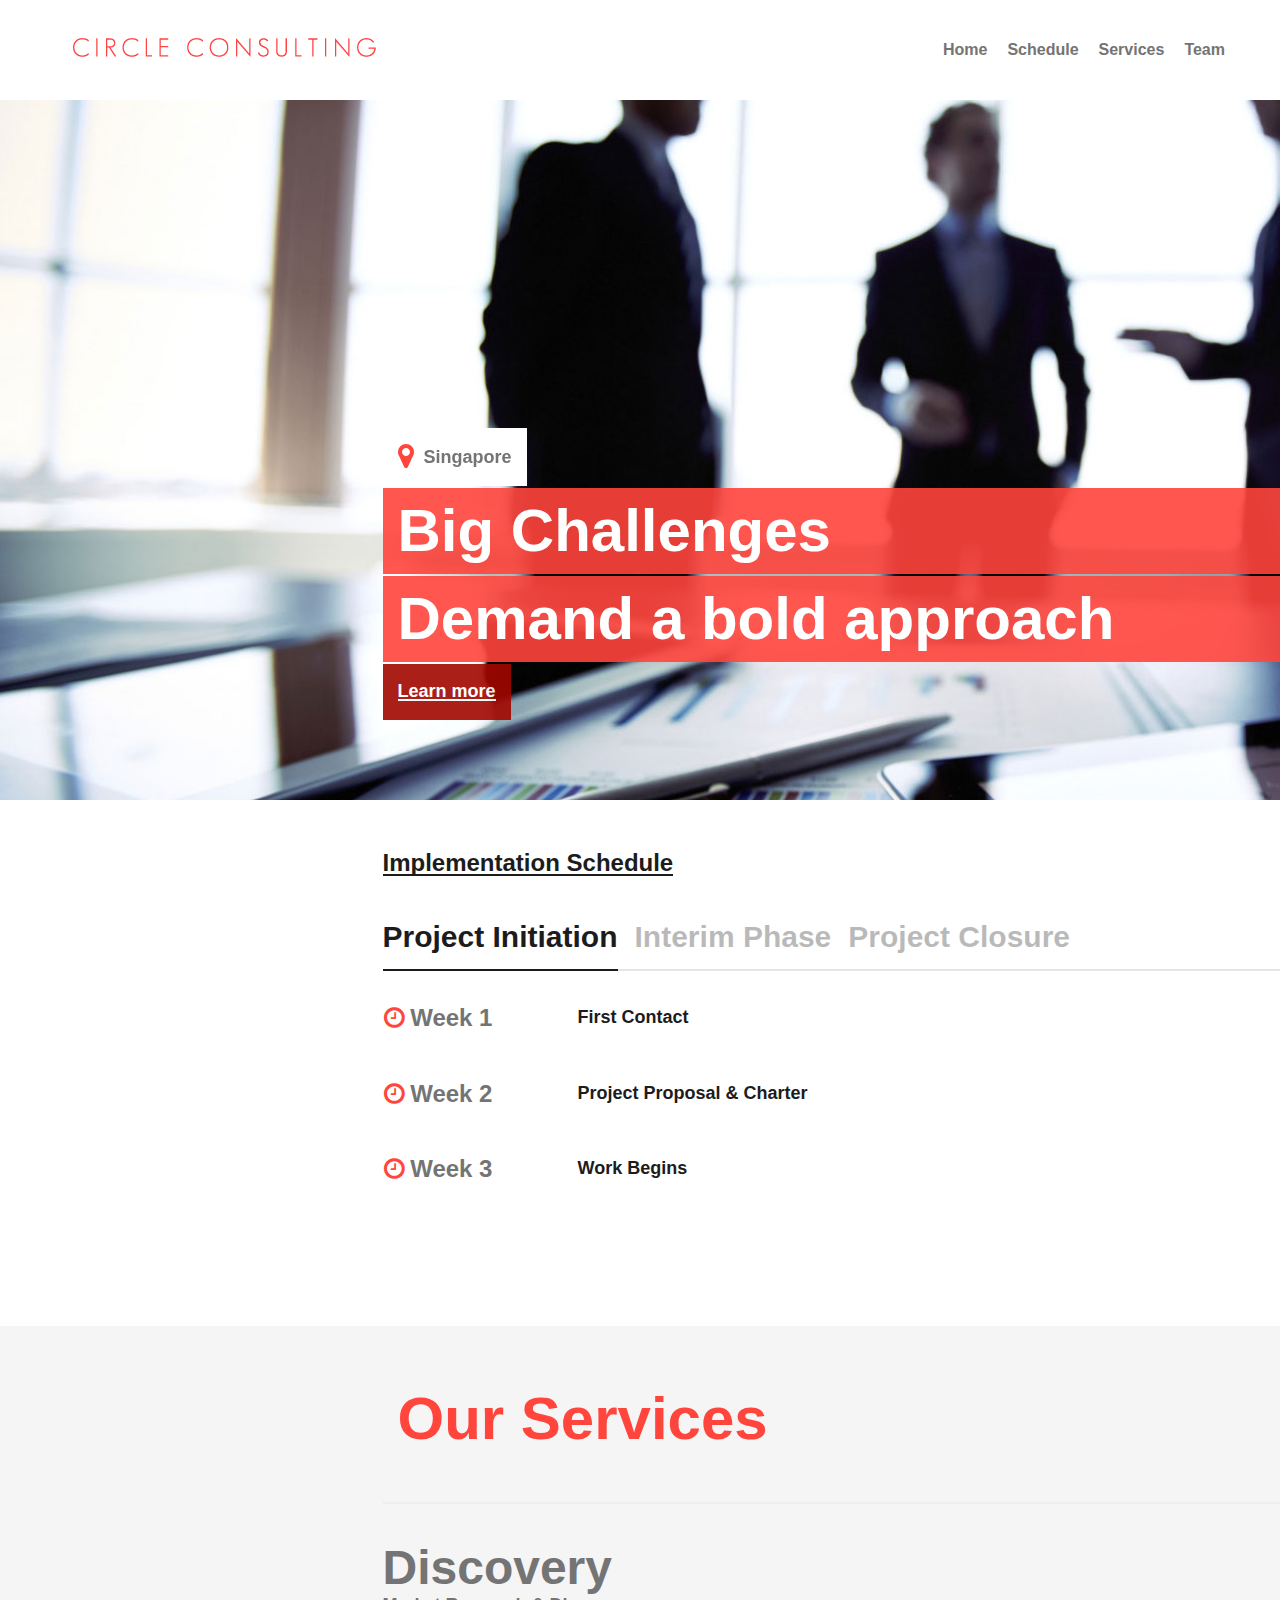
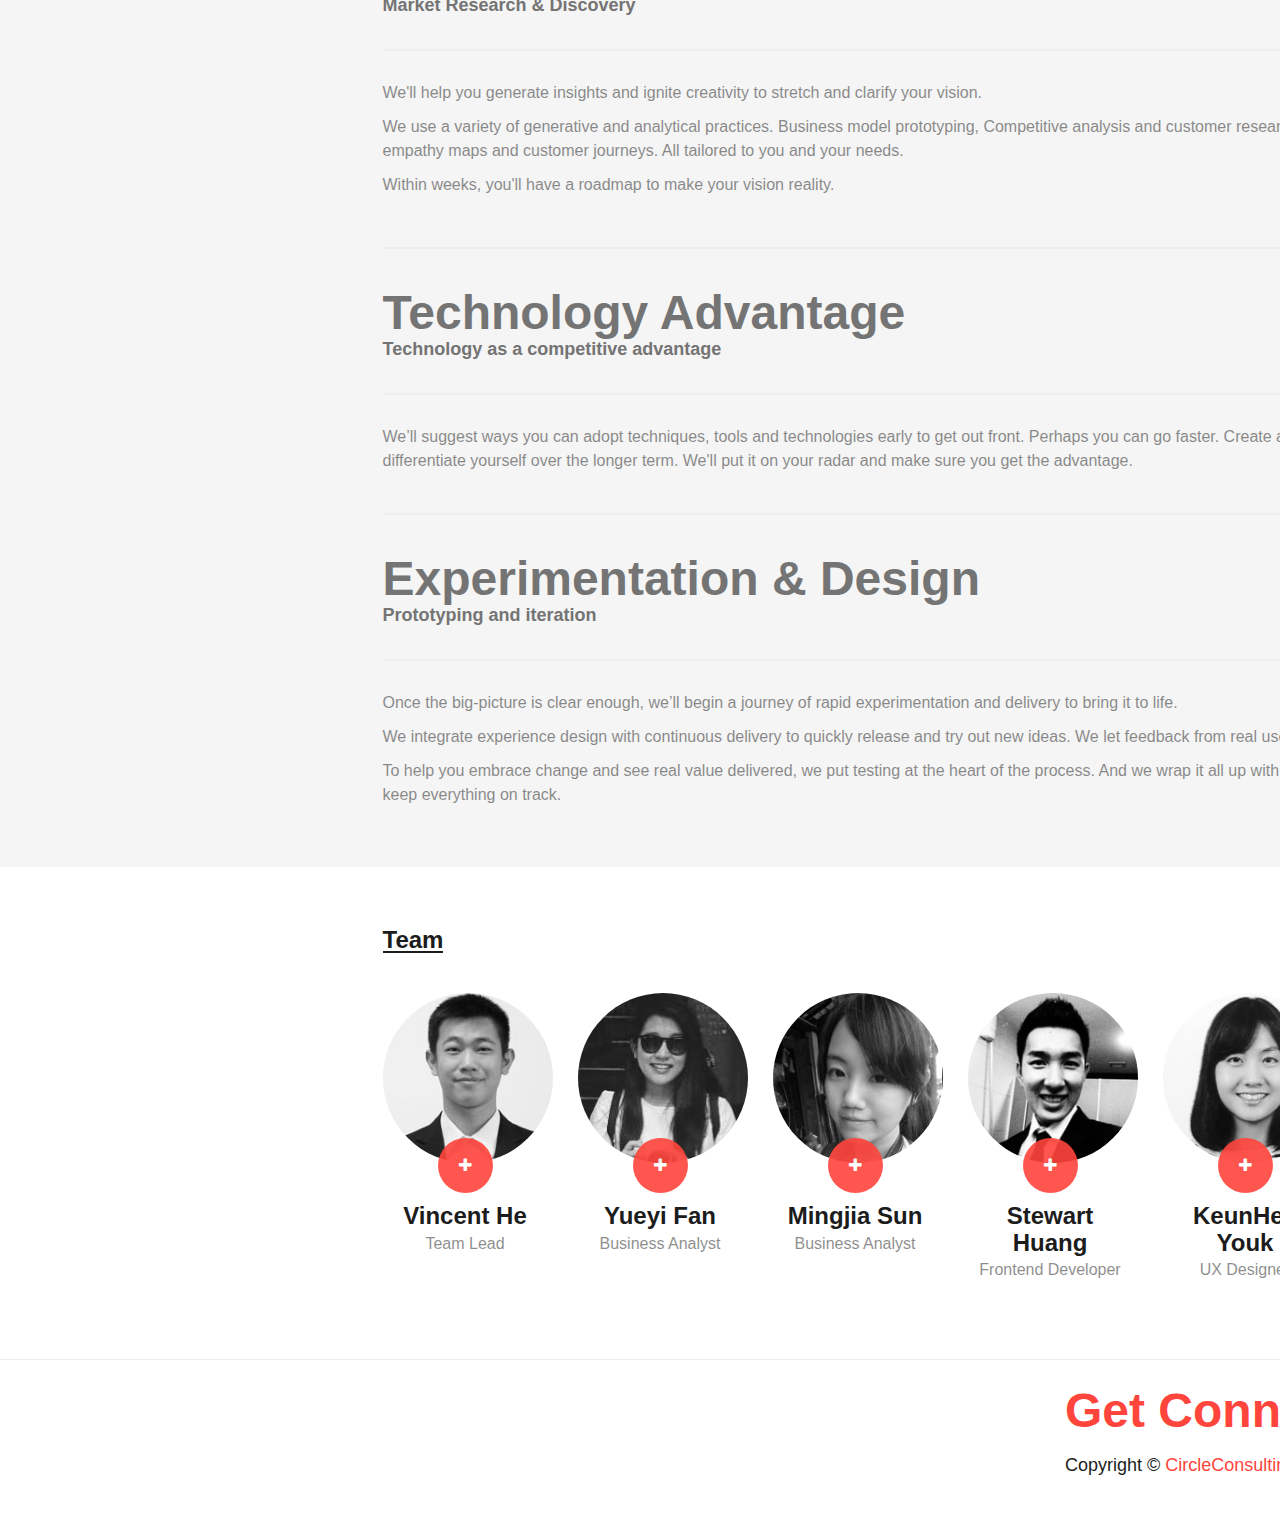
<file: index.html>
<!DOCTYPE html>
<!-- saved from url=(0034)http://themestarz.net/html/eventx/ -->
<html lang="en-US">
<head>
    <meta http-equiv="Content-Type" content="text/html; charset=UTF-8">

    <link type="text/css" rel="stylesheet" href="css/mainstyle.css">

    <meta charset="UTF-8">
    <meta name="viewport" content="width=device-width, initial-scale=1.0">
    <meta name="author" content="ThemeStarz">
    <link rel="stylesheet" href="css/font-awesome.min.css" type="text/css">
    <link rel="stylesheet" href="css/bootstrap.css" type="text/css">
    <link rel="stylesheet" href="css/bootstrap-select.min.css" type="text/css">
    <link rel="stylesheet" href="css/owl.carousel.css" type="text/css">
    <link rel="stylesheet" href="css/owl.transitions.css" type="text/css">
    <link rel="stylesheet" href="css/animate.css" type="text/css">
    <link rel="stylesheet" href="css/style.css" type="text/css">
    <title>Circle Consulting - Technology | Strategy | Consulting</title>

</head>

<body data-spy="scroll" >
<!-- Wrapper -->
<div class="wrapper">

    <!-- Navigation -->
    <div class="navigation">
        <div class="container">
            <header class="navbar" role="banner">
                <div class="navbar-header">
                    <button class="navbar-toggle" type="button" data-toggle="collapse"
                            data-target=".bs-navbar-collapse">
                        <span class="sr-only">Toggle navigation</span>
                        <span class="icon-bar"></span>
                        <span class="icon-bar"></span>
                        <span class="icon-bar"></span>
                    </button>
                    <div class="navbar-brand nav" id="brand">
                        <a href="#top"><img src="img/logo.png" alt="brand"></a>
                    </div>
                </div>
                <div class="navigation-wrapper">
                    <nav class="collapse navbar-collapse bs-navbar-collapse navbar-right" role="navigation">
                        <ul class="nav navbar-nav">
                            <li><a href="#top" class="">Home</a></li>
                            <li><a href="#schedule" class="">Schedule</a></li>
                            <li><a href="#service" class="">Services</a></li>
                            <li><a href="#team" class="">Team</a></li>
                            <!--<li><a href="#contact" class="">Contact</a></li>-->
                        </ul>
                    </nav>
                    <!-- /.navbar collapse-->
                </div>
            </header>
            <!-- /.navbar -->
        </div>
        <!-- /.container -->
    </div>
    <!-- end Navigation -->

    <!-- Slider -->
    <div class="slider">
        <div class="overlay">
            <div class="container">
                <div class="information">
                    <div><i class="fa fa-map-marker"></i>Singapore</div>
                </div>
                <div class="title-wrapper">
                    <div class="title expand"><h1>Big Challenges</h1></div>
                    <div class="title expand"><h1>Demand a bold approach</h1></div>
                </div>
                <div class="call-to-action">
                    <a href="#service" class="roll">Learn more</a>
                </div>
            </div>
        </div>
        <div id="slider" class="owl-carousel has-parallax owl-theme owl-responsive--1 owl-loaded owl-text-select-on"
             style="width: 1905px;">


            <div class="owl-stage-outer">
                <div class="owl-stage"
                     style="transform: translate3d(-5715px, 0px, 0px); transition: 0s; width: 11430px;">
                    <div class="owl-item cloned" style="width: 1905px; margin-right: 0px;">
                        <div class="slide">
                            <img src="img/slide.jpg" alt="" style="left: 0px;">
                        </div>
                    </div>
                    <div class="owl-item cloned" style="width: 1905px; margin-right: 0px;">
                        <div class="slide">
                            <img src="img/slide-02.jpg" alt="" style="left: 0px;">
                        </div>
                    </div>
                    <div class="owl-item animated owl-animated-out fadeOut"
                         style="width: 1905px; margin-right: 0px; left: 1905px;">
                        <div class="slide">
                            <img src="img/slide.jpg" alt="" style="left: 0px;">
                        </div>
                    </div>
                    <div class="owl-item active" style="width: 1905px; margin-right: 0px;">
                        <div class="slide">
                            <img src="img/slide-02.jpg" alt="" style="left: 0px;">
                        </div>
                    </div>
                    <div class="owl-item cloned" style="width: 1905px; margin-right: 0px;">
                        <div class="slide">
                            <img src="img/slide.jpg" alt="" style="left: 0px;">
                        </div>
                    </div>
                    <div class="owl-item cloned" style="width: 1905px; margin-right: 0px;">
                        <div class="slide">
                            <img src="img/slide-02.jpg" alt="" style="left: 0px;">
                        </div>
                    </div>
                </div>
            </div>
            <div class="owl-controls">
                <div class="owl-nav">
                    <div class="owl-prev" style="display: none;">prev</div>
                    <div class="owl-next" style="display: none;">next</div>
                </div>
                <div class="owl-dots" style="display: none;"></div>
            </div>
        </div>
    </div>
    <!-- end Slider -->

    <!-- Page Content -->
    <div id="page-content">

        <!-- Schedule -->
        <section class="schedule" style="margin-top: 40px; margin-bottom: 100px;" id="schedule">
            <div class="container">
                <header>
                    <h2><a href="#schedule" class="roll">Implementation Schedule</a></h2>
                </header>
                <!-- Nav tabs -->
                <ul class="nav nav-tabs" role="tablist">
                    <li class="active"><a href="#phase1" role="tab" data-toggle="tab">Project Initiation</a></li>
                    <li><a href="#phase2" role="tab" data-toggle="tab">Interim Phase</a></li>
                    <li><a href="#phase3" role="tab" data-toggle="tab">Project Closure</a></li>

                </ul>
                <!-- Tab panes -->
                <div class="tab-content" style="height: 245px;">
                    <div class="tab-pane fade in active" id="phase1">
                        <div class="panel-group" id="schedule-table-phase1">
                            <div class="panel panel-default">
                                <a href="#september-26-1" class="panel-header"
                                   data-toggle="collapse" data-parent="#schedule-table-phase1">
                                    <div class="row">
                                        <div class="col-md-2 col-sm-2">
                                            <div class="time">
                                                <i class="fa fa-clock-o"></i>
                                                <figure>Week 1</figure>
                                            </div>
                                        </div>
                                        <div class="col-md-10 col-sm-10">
                                            <div class="title"><h3>First Contact</h3></div>
                                        </div>
                                    </div>
                                    <i class="fa fa-plus"></i>
                                </a><!-- .panel-header -->
                                <!--<div id="september-26-1" class="panel-collapse collapse description">-->
                                    <!--<div class="row">-->
                                        <!--<div class="col-md-10 col-md-offset-2 col-sm-10 col-sm-offset-2">-->
                                            <!--<div class="panel-body">-->
                                                <!--<p>Duis vel aliquet nibh. Duis nec ultricies purus. Donec hendrerit eget-->
                                                    <!--turpis in fringilla. Vivamus vitae feugiat sapien. Donec semper-->
                                                    <!--ligula non cursus maximus. Donec congue id ligula at ornare.-->
                                                    <!--Vestibulum ante ipsum primis in faucibus orci luctus et ultrices-->
                                                    <!--posuere cubilia Curae</p>-->
                                            <!--</div>-->
                                        <!--</div>-->
                                    <!--</div>-->
                                <!--</div>-->
                                <!-- .panel-collapse -->
                            </div>
                            <!-- .panel --> 

                            <div class="panel panel-default">
                                <a href="#september-26-2" class="panel-header"
                                   data-toggle="collapse" data-parent="#schedule-table-september-26">
                                    <div class="row">
                                        <div class="col-md-2 col-sm-2">
                                            <div class="time">
                                                <i class="fa fa-clock-o"></i>
                                                <figure>Week 2</figure>
                                            </div>
                                        </div>
                                        <div class="col-md-10 col-sm-10">
                                            <div class="title"><h3>Project Proposal & Charter</h3></div>
                                        </div>
                                    </div>
                                    <i class="fa fa-plus"></i>
                                </a><!-- .panel-header -->
                                <!--<div id="september-26-2" class="panel-collapse collapse description">-->
                                <!--<div class="row">-->
                                <!--<div class="col-md-10 col-md-offset-2 col-sm-10 col-sm-offset-2">-->
                                <!--<div class="panel-body">-->
                                <!--<p>Praesent quis sem sed est feugiat tincidunt ut sit amet augue. Sed ac-->
                                <!--libero iaculis, laoreet enim nec, pretium ante. Donec facilisis,-->
                                <!--turpis eget vulputate maximus, leo augue viverra elit, nec dapibus-->
                                <!--turpis felis id magna. Mauris dapibus eleifend ipsum, a tempor massa-->
                                <!--blandit ut</p>-->
                                <!--</div>-->
                                <!--</div>-->
                                <!--</div>-->
                                <!--</div>-->
                                <!-- .panel-collapse -->
                            </div>
                            <!-- .panel -->

                            <div class="panel panel-default">
                                <a href="#september-26-3" class="panel-header"
                                   data-toggle="collapse" data-parent="#schedule-table-september-26">
                                    <div class="row">
                                        <div class="col-md-2 col-sm-2">
                                            <div class="time">
                                                <i class="fa fa-clock-o"></i>
                                                <figure>Week 3</figure>
                                            </div>
                                        </div>
                                        <div class="col-md-10 col-sm-10">
                                            <div class="title"><h3>Work Begins</h3></div>
                                        </div>
                                    </div>
                                    <i class="fa fa-plus"></i>
                                </a><!-- .panel-header -->
                                <!--<div id="september-26-3" class="panel-collapse collapse description">-->
                                    <!--<div class="row">-->
                                        <!--<div class="col-md-10 col-md-offset-2 col-sm-10 col-sm-offset-2">-->
                                            <!--<div class="panel-body">-->
                                                <!--<p>Nulla volutpat aliquam augue, et ullamcorper turpis porttitor a. Duis-->
                                                    <!--ac faucibus augue. Maecenas vel massa varius, rhoncus nibh id,-->
                                                    <!--sodales nisi.</p>-->
                                            <!--</div>-->
                                        <!--</div>-->
                                    <!--</div>-->
                                <!--</div>-->
                                <!-- .panel-collapse -->
                            </div>
                            <!-- .panel -->

                        </div>
                    </div>
                    <!-- .tab-pane -->

                    <div class="tab-pane fade" id="phase2">
                        <div class="panel-group" id="schedule-table-phase2">
                            <div class="panel panel-default">
                                <a href="#september-27-1" class="panel-header"
                                   data-toggle="collapse" data-parent="#schedule-table-phase2">
                                    <div class="row">
                                        <div class="col-md-2 col-sm-2">
                                            <div class="time">
                                                <i class="fa fa-clock-o"></i>
                                                <figure>Week 4</figure>
                                            </div>
                                        </div>
                                        <div class="col-md-10 col-sm-10">
                                            <div class="title"><h3>Interim Presentation</h3></div>
                                        </div>
                                    </div>
                                    <i class="fa fa-plus"></i>
                                </a><!-- .panel-header -->
                                <!--<div id="september-27-1" class="panel-collapse collapse description">-->
                                    <!--<div class="row">-->
                                        <!--<div class="col-md-10 col-md-offset-2 col-sm-10 col-sm-offset-2">-->
                                            <!--<div class="panel-body">-->
                                                <!--<p>Duis vel aliquet nibh. Duis nec ultricies purus. Donec hendrerit eget-->
                                                    <!--turpis in fringilla. Vivamus vitae feugiat sapien. Donec semper-->
                                                    <!--ligula non cursus maximus. Donec congue id ligula at ornare.-->
                                                    <!--Vestibulum ante ipsum primis in faucibus orci luctus et ultrices-->
                                                    <!--posuere cubilia Curae</p>-->
                                            <!--</div>-->
                                        <!--</div>-->
                                    <!--</div>-->
                                <!--</div>-->
                                <!-- .panel-collapse -->
                            </div>
                            <!-- .panel -->

                            <div class="panel panel-default">
                                <a href="#september-27-2" class="panel-header"
                                   data-toggle="collapse" data-parent="#schedule-table-september-27">
                                    <div class="row">
                                        <div class="col-md-2 col-sm-2">
                                            <div class="time">
                                                <i class="fa fa-clock-o"></i>
                                                <figure>Week 5</figure>
                                            </div>
                                        </div>
                                        <div class="col-md-10 col-sm-10">
                                            <div class="title"><h3>Iteration 1</h3></div>
                                        </div>
                                    </div>
                                    <i class="fa fa-plus"></i>
                                </a><!-- .panel-header -->
                                <!--<div id="september-27-2" class="panel-collapse collapse description">-->
                                    <!--<div class="row">-->
                                        <!--<div class="col-md-10 col-md-offset-2 col-sm-10 col-sm-offset-2">-->
                                            <!--<div class="panel-body">-->
                                                <!--<p>Praesent quis sem sed est feugiat tincidunt ut sit amet augue. Sed ac-->
                                                    <!--libero iaculis, laoreet enim nec, pretium ante. Donec facilisis,-->
                                                    <!--turpis eget vulputate maximus, leo augue viverra elit, nec dapibus-->
                                                    <!--turpis felis id magna. Mauris dapibus eleifend ipsum, a tempor massa-->
                                                    <!--blandit ut</p>-->
                                            <!--</div>-->
                                        <!--</div>-->
                                    <!--</div>-->
                                <!--</div>-->
                                <!-- .panel-collapse -->
                            </div>
                            <!-- .panel -->

                            <div class="panel panel-default">
                                <a href="#september-27-4" class="panel-header"
                                   data-toggle="collapse" data-parent="#schedule-table-september-27">
                                    <div class="row">
                                        <div class="col-md-2 col-sm-2">
                                            <div class="time">
                                                <i class="fa fa-clock-o"></i>
                                                <figure>Week 6</figure>
                                            </div>
                                        </div>
                                        <div class="col-md-10 col-sm-10">
                                            <div class="title"><h3>Iteration 2</h3></div>
                                        </div>
                                    </div>
                                    <i class="fa fa-plus"></i>
                                </a><!-- .panel-header -->
                                <!--<div id="september-27-4" class="panel-collapse collapse description">-->
                                    <!--<div class="row">-->
                                        <!--<div class="col-md-10 col-md-offset-2 col-sm-10 col-sm-offset-2">-->
                                            <!--<div class="panel-body">-->
                                                <!--<p>Nulla volutpat aliquam augue, et ullamcorper turpis porttitor a. Duis-->
                                                    <!--ac faucibus augue. Maecenas vel massa varius, rhoncus nibh id,-->
                                                    <!--sodales nisi.</p>-->
                                            <!--</div>-->
                                        <!--</div>-->
                                    <!--</div>-->
                                <!--</div>-->
                                <!-- .panel-collapse -->
                            </div>

                            <div class="panel panel-default">
                                <a href="#september-27-4" class="panel-header"
                                   data-toggle="collapse" data-parent="#schedule-table-september-27">
                                    <div class="row">
                                        <div class="col-md-2 col-sm-2">
                                            <div class="time">
                                                <i class="fa fa-clock-o"></i>
                                                <figure>Week 7</figure>
                                            </div>
                                        </div>
                                        <div class="col-md-10 col-sm-10">
                                            <div class="title"><h3>Iteration 3</h3></div>
                                        </div>
                                    </div>
                                    <i class="fa fa-plus"></i>
                                </a><!-- .panel-header -->
                                <!--<div id="september-27-4" class="panel-collapse collapse description">-->
                                <!--<div class="row">-->
                                <!--<div class="col-md-10 col-md-offset-2 col-sm-10 col-sm-offset-2">-->
                                <!--<div class="panel-body">-->
                                <!--<p>Nulla volutpat aliquam augue, et ullamcorper turpis porttitor a. Duis-->
                                <!--ac faucibus augue. Maecenas vel massa varius, rhoncus nibh id,-->
                                <!--sodales nisi.</p>-->
                                <!--</div>-->
                                <!--</div>-->
                                <!--</div>-->
                                <!--</div>-->
                                <!-- .panel-collapse -->
                            </div>
                            <!-- .panel -->
                        </div>
                    </div>
                    <!-- .tab-pane -->

                    <div class="tab-pane fade" id="phase3">
                        <div class="panel-group" id="schedule-table-phase3">




                            <div class="panel panel-default">
                                <a href="#september-27-4" class="panel-header"
                                   data-toggle="collapse" data-parent="#schedule-table-september-27">
                                    <div class="row">
                                        <div class="col-md-2 col-sm-2">
                                            <div class="time">
                                                <i class="fa fa-clock-o"></i>
                                                <figure>Week 8</figure>
                                            </div>
                                        </div>
                                        <div class="col-md-10 col-sm-10">
                                            <div class="title"><h3>Project Delivery</h3></div>
                                        </div>
                                    </div>
                                    <i class="fa fa-plus"></i>
                                </a><!-- .panel-header -->
                                <!--<div id="september-27-4" class="panel-collapse collapse description">-->
                                <!--<div class="row">-->
                                <!--<div class="col-md-10 col-md-offset-2 col-sm-10 col-sm-offset-2">-->
                                <!--<div class="panel-body">-->
                                <!--<p>Nulla volutpat aliquam augue, et ullamcorper turpis porttitor a. Duis-->
                                <!--ac faucibus augue. Maecenas vel massa varius, rhoncus nibh id,-->
                                <!--sodales nisi.</p>-->
                                <!--</div>-->
                                <!--</div>-->
                                <!--</div>-->
                                <!--</div>-->
                                <!-- .panel-collapse -->
                            </div>

                            <div class="panel panel-default">
                                <a href="#september-27-4" class="panel-header"
                                   data-toggle="collapse" data-parent="#schedule-table-september-27">
                                    <div class="row">
                                        <div class="col-md-2 col-sm-2">
                                            <div class="time">
                                                <i class="fa fa-clock-o"></i>
                                                <figure>Week 9</figure>
                                            </div>
                                        </div>
                                        <div class="col-md-10 col-sm-10">
                                            <div class="title"><h3>Final Presentation / Closure</h3></div>
                                        </div>
                                    </div>
                                    <i class="fa fa-plus"></i>
                                </a><!-- .panel-header -->
                                <!--<div id="september-27-4" class="panel-collapse collapse description">-->
                                <!--<div class="row">-->
                                <!--<div class="col-md-10 col-md-offset-2 col-sm-10 col-sm-offset-2">-->
                                <!--<div class="panel-body">-->
                                <!--<p>Nulla volutpat aliquam augue, et ullamcorper turpis porttitor a. Duis-->
                                <!--ac faucibus augue. Maecenas vel massa varius, rhoncus nibh id,-->
                                <!--sodales nisi.</p>-->
                                <!--</div>-->
                                <!--</div>-->
                                <!--</div>-->
                                <!--</div>-->
                                <!-- .panel-collapse -->
                            </div>
                            <!-- .panel -->
                        </div>
                    </div>
                    <!-- .tab-pane -->
                </div>
                <!-- .tab-content -->
            </div>
            <!-- .container -->
        </section>
        <!-- end Schedule -->

        <section id="service" class="block expand left background-color-grey-light">
            <div class="container">
                <header>
                    <h1><a href="#about" class="roll">Our Services</a></h1>
                </header>
                <section class="about">
                    <div class="row">
                        <div class="col-md-12 col-sm-12">
                            <hr>
                            <div class="information">
                                <div class="location">Discovery</div>
                                <div class="address">Market Research & Discovery</div>
                            </div><!-- .information -->
                            <hr>
                            <p>We'll help you generate insights and ignite creativity to stretch and clarify your vision.
                            <p>
                                We use a variety of generative and analytical practices. Business model prototyping, Competitive analysis and customer research.
                                Profiles and personas, empathy maps and customer journeys.  All tailored to you and your needs.</p>
                            <p>
                                Within weeks, you'll have a roadmap to make your vision reality.
                            </p>
                        </div>



                        <div class="col-md-12 col-sm-12">
                            <div class="information">
                                <hr>
                                <div class="location">Technology Advantage</div>
                                <div class="address">Technology as a competitive advantage</div>
                            </div><!-- .information -->
                            <hr>
                            <p>We’ll suggest ways you can adopt techniques, tools and technologies early to get out front.
                                Perhaps you can go faster.
                                Create a better user experience and differentiate yourself over the longer term.
                                We'll put it on your radar and make sure you get the advantage.  </p>

                            <hr>
                        </div>

                        <div class="col-md-12 col-sm-12">
                            <div class="information">
                                <div class="location">Experimentation & Design</div>
                                <div class="address">Prototyping and iteration</div>
                            </div><!-- .information -->
                            <hr>
                            <p>Once the big-picture is clear enough, we’ll begin a journey of rapid experimentation and delivery to bring it to life.
                                    <p>
                                We integrate experience design with continuous delivery to quickly release and try out new ideas. We let feedback from real users guide our direction.
                                        <p>
                                To help you embrace change and see real value delivered, we put testing at the heart of the process. And we wrap it all up with agile project management to keep everything on track. </p>
                        </div>



                    </div><!-- .row -->
                </section><!-- .about -->
            </div><!-- .container -->
        </section>

        <!-- Speakers -->
        <section id="team" class="block">
            <div class="container">
                <header>
                    <h2><a href="#team" class="roll">Team</a></h2>
                </header>
                <section class="speakers">
                    <div class="row">
                        <div class="col-md-2 col-sm-2">
                            <div class="speaker">
                                <aside class="image">
                                    <div class="plus-wrapper" data-toggle="modal" data-target="#modal">
                                        <div class="plus"><i class="fa fa-plus"></i></div>
                                    </div>
                                    <img src="img/speaker-01.jpg" alt="">
                                </aside>
                                <h3>Vincent He</h3>
                                <h4>Team Lead</h4>
                            </div>
                            <!-- .speaker -->
                        </div>
                        <!-- .col-md-3 -->
                        <div class="col-md-2 col-sm-2">
                            <div class="speaker">
                                <aside class="image">
                                    <div class="plus-wrapper" data-toggle="modal" data-target="#modal">
                                        <div class="plus"><i class="fa fa-plus"></i></div>
                                    </div>
                                    <img src="img/speaker-02.jpg" alt="">
                                </aside>
                                <h3>Yueyi Fan</h3>
                                <h4>Business Analyst</h4>
                            </div>
                            <!-- .speaker -->
                        </div>
                        <!-- .col-md-3 -->
                        <div class="col-md-2 col-sm-2">
                            <div class="speaker">
                                <aside class="image">
                                    <div class="plus-wrapper" data-toggle="modal" data-target="#modal">
                                        <div class="plus"><i class="fa fa-plus"></i></div>
                                    </div>
                                    <img src="img/speaker-03.jpg" alt="">
                                </aside>
                                <h3>Mingjia Sun</h3>
                                <h4>Business Analyst</h4>
                            </div>
                            <!-- .speaker -->
                        </div>
                        <!-- .col-md-3 -->
                        <div class="col-md-2 col-sm-2">
                            <div class="speaker">
                                <aside class="image">
                                    <div class="plus-wrapper" data-toggle="modal" data-target="#modal">
                                        <div class="plus"><i class="fa fa-plus"></i></div>
                                    </div>
                                    <img src="img/speaker-04.jpg" alt="">
                                </aside>
                                <h3>Stewart Huang</h3>
                                <h4>Frontend Developer</h4>
                            </div>
                            <!-- .speaker -->
                        </div>
                        <!-- .col-md-3 -->
                        <!-- .col-md-3 -->
                        <div class="col-md-2 col-sm-2">
                            <div class="speaker">
                                <aside class="image">
                                    <div class="plus-wrapper" data-toggle="modal" data-target="#modal">
                                        <div class="plus"><i class="fa fa-plus"></i></div>
                                    </div>
                                    <img src="img/speaker-05.jpg" alt="">
                                </aside>
                                <h3>KeunHee Youk</h3>
                                <h4>UX Designer</h4>
                            </div>
                            <!-- .speaker -->
                        </div>
                        <!-- .col-md-3 -->
                    </div>
                    <!-- .row -->
                </section>
                <!-- .speakers -->
            </div>
            <!-- .container -->
        </section>
        <!-- end Speakers -->
        <hr>
        <!-- Subscribe -->
        <!--<section id="subscribe" class="block expand left background-color-grey-light">-->
            <!--<div class="container">-->
                <!--<header>-->
                    <!--<h2><a href="#subscribe" class="roll">Connect with us</a></h2>-->
                <!--</header>-->
                <!--<form id="form-subscribe" role="form">-->
                    <!--<div class="form-wrapper">-->
                        <!--<div class="row">-->
                            <!--<div class="col-md-3 col-sm-4">-->
                                <!--<div class="form-group">-->
                                    <!--<input type="text" class="form-control" id="subscribe-name" name="subscribe-name"-->
                                           <!--placeholder="Name" required="">-->
                                <!--</div>-->
                                <!--&lt;!&ndash; /.form-group &ndash;&gt;-->
                            <!--</div>-->
                            <!--&lt;!&ndash; .col-md-5 &ndash;&gt;-->
                            <!--<div class="col-md-3 col-sm-4">-->
                                <!--<div class="form-group">-->
                                    <!--<input type="text" class="form-control" id="subscribe-name" name="subscribe-name"-->
                                           <!--placeholder="Contact Number" required="">-->
                                <!--</div>-->
                                <!--&lt;!&ndash; /.form-group &ndash;&gt;-->
                            <!--</div>-->
                            <!--<div class="col-md-3 col-sm-4">-->
                                <!--<div class="form-group">-->
                                    <!--<input type="email" class="form-control" id="subscribe-email" name="subscribe-email"-->
                                           <!--placeholder="E-mail" required="">-->
                                <!--</div>-->
                                <!--&lt;!&ndash; /.form-group &ndash;&gt;-->
                            <!--</div>-->
                            <!--&lt;!&ndash; .col-md-4 &ndash;&gt;-->
                            <!--<div class="col-md-3 col-sm-4">-->
                                <!--<div class="form-group">-->
                                    <!--<button type="submit" class="btn btn-primary">Send Mail <i-->
                                            <!--class="fa fa-angle-right"></i></button>-->
                                <!--</div>-->
                                <!--&lt;!&ndash; /.form-group &ndash;&gt;-->
                            <!--</div>-->
                            <!--&lt;!&ndash; .col-md-3 &ndash;&gt;-->
                            <!--<div id="form-subscribe-status" class="hide-status status-successful"></div>-->
                        <!--</div>-->
                        <!--&lt;!&ndash; .row &ndash;&gt;-->
                    <!--</div>-->
                    <!--&lt;!&ndash; .form-wrapper &ndash;&gt;-->

                <!--</form>-->
                <!--&lt;!&ndash; #form-subscribe &ndash;&gt;-->
            <!--</div>-->
            <!--&lt;!&ndash; .container &ndash;&gt;-->
        <!--</section>-->
        <!-- end Subscribe -->



    </div>
    <!-- end Page Content -->

    <!-- Footer -->
    <footer id="contact" style="margin-top: 30px;">
        <!-- #map -->
        <section class="footer-bottom">
            <div class="container">
                <div class="row">
                    <!-- .col-md-7 -->
                    <div class="col-md-5 col-sm-6" style="float:right">
                        <section class="contact float">
                            <h3 style="margin-top:35px;">Get Connected</h3>

                            <!--<div class="social">-->
                                <!--<a href="#">Twitter</a>-->
                            <!--</div>-->
                                  <span>Copyright © <a href="#">CircleConsulting</a> , 2016</span>

                        </section>
                    </div>
                    <!-- .col-md-5 -->
                </div>
                <!-- .row -->
            </div>
            <!-- .container -->
        </section>
        <!-- .footer-bottom -->
    </footer>
    <!-- end Footer -->

</div>
<!-- end Wrapper -->

<!-- Modal -->
<div class="modal fade" id="modal1" tabindex="-1" role="dialog" aria-labelledby="modal1-label" aria-hidden="true">
    <div class="modal-dialog">
        <div class="modal-content">
            <div class="modal-header">
                <button type="button" class="close" data-dismiss="modal"><span aria-hidden="true">×</span><span
                        class="sr-only">Close</span></button>
                <div class="speaker-wrapper">
                    <div class="speaker">
                        <aside class="image">
                            <img src="img/speaker-01.png" alt="">
                        </aside>
                    </div>
                    <!-- .speaker -->
                    <div class="speaker-name">
                        <h1>Catherine Brown</h1>

                        <h2>CEO at M&amp;D</h2>
                    </div>
                </div>
            </div>
            <!-- .modal-header -->
            <div class="modal-body">
                <div class="row">
                    <div class="col-md-3 col-sm-3">
                        <div class="social">
                            <a href="#">Facebook</a>
                            <a href="#">Twitter</a>
                            <a href="#">YouTube</a>
                        </div>
                    </div>
                    <div class="col-md-9 col-sm-9">
                        <h3>About me</h3>

                        <p>Duis vel aliquet nibh. Duis nec ultricies purus. Donec hendrerit eget turpis in fringilla.
                            Vivamus vitae feugiat sapien. Donec semper ligula non cursus maximus. Donec congue id ligula
                            at ornare. Vestibulum ante ipsum primis in faucibus orci luctus et ultrices posuere cubilia
                            Curae</p>
                    </div>
                </div>
            </div>
            <!-- .modal-body -->
            <div class="modal-footer">
                <div class="speak">
                    <div class="row">
                        <div class="col-md-8 col-sm-7">
                            <div class="title"><h3>Lorem ipsum dolor sit amet, consectetur adipiscing elit.</h3></div>
                        </div>
                        <div class="col-md-4 col-sm-5">
                            <div class="date-time">
                                <div class="date">
                                    <i class="fa fa-calendar"></i>
                                    <figure>Monday, September 26</figure>
                                </div>
                                <div class="time">
                                    <i class="fa fa-clock-o"></i>
                                    <figure>08:00</figure>
                                </div>
                            </div>
                        </div>
                    </div>
                    <!-- .row -->
                </div>
                <!-- .speak -->
            </div>
            <!-- .modal-footer -->
        </div>
        <!-- .modal-content -->
    </div>
    <!-- .modal-dialog -->
</div>
<!-- #modal1 -->

<!-- Modal -->
<div class="modal fade" id="modal2" tabindex="-1" role="dialog" aria-labelledby="modal2-label" aria-hidden="true">
    <div class="modal-dialog">
        <div class="modal-content">
            <div class="modal-header">
                <button type="button" class="close" data-dismiss="modal"><span aria-hidden="true">×</span><span
                        class="sr-only">Close</span></button>
                <div class="speaker-wrapper">
                    <div class="speaker">
                        <aside class="image">
                            <img src="img/speaker-02.png" alt="">
                        </aside>
                    </div>
                    <!-- .speaker -->
                    <div class="speaker-name">
                        <h1>Mellanie Pearl</h1>

                        <h2>Freelance Designer</h2>
                    </div>
                </div>
            </div>
            <!-- .modal-header -->
            <div class="modal-body">
                <div class="row">
                    <div class="col-md-3 col-sm-3">
                        <div class="social">
                            <a href="#">Facebook</a>
                            <a href="#">Twitter</a>
                            <a href="#">YouTube</a>
                        </div>
                    </div>
                    <div class="col-md-9 col-sm-9">
                        <h3>About me</h3>

                        <p>Duis vel aliquet nibh. Duis nec ultricies purus. Donec hendrerit eget turpis in fringilla.
                            Vivamus vitae feugiat sapien. Donec semper ligula non cursus maximus. Donec congue id ligula
                            at ornare. Vestibulum ante ipsum primis in faucibus orci luctus et ultrices posuere cubilia
                            Curae</p>
                    </div>
                </div>
            </div>
            <!-- .modal-body -->
            <div class="modal-footer">
                <div class="speak">
                    <div class="row">
                        <div class="col-md-8 col-sm-7">
                            <div class="title"><h3>Lorem ipsum dolor sit amet, consectetur adipiscing elit.</h3></div>
                        </div>
                        <div class="col-md-4 col-sm-5">
                            <div class="date-time">
                                <div class="date">
                                    <i class="fa fa-calendar"></i>
                                    <figure>Monday, September 26</figure>
                                </div>
                                <div class="time">
                                    <i class="fa fa-clock-o"></i>
                                    <figure>08:00</figure>
                                </div>
                            </div>
                        </div>
                    </div>
                    <!-- .row -->
                </div>
                <!-- .speak -->
            </div>
            <!-- .modal-footer -->
        </div>
        <!-- .modal-content -->
    </div>
    <!-- .modal-dialog -->
</div>
<!-- #modal2 -->

<!-- Modal -->
<div class="modal fade" id="modal3" tabindex="-1" role="dialog" aria-labelledby="modal3-label" aria-hidden="true">
    <div class="modal-dialog">
        <div class="modal-content">
            <div class="modal-header">
                <button type="button" class="close" data-dismiss="modal"><span aria-hidden="true">×</span><span
                        class="sr-only">Close</span></button>
                <div class="speaker-wrapper">
                    <div class="speaker">
                        <aside class="image">
                            <img src="img/speaker-03.png" alt="">
                        </aside>
                    </div>
                    <!-- .speaker -->
                    <div class="speaker-name">
                        <h1>John Doe</h1>

                        <h2>Marketing Guru</h2>
                    </div>
                </div>
            </div>
            <!-- .modal-header -->
            <div class="modal-body">
                <div class="row">
                    <div class="col-md-3 col-sm-3">
                        <div class="social">
                            <a href="#">Facebook</a>
                            <a href="#">Twitter</a>
                            <a href="#">YouTube</a>
                        </div>
                    </div>
                    <div class="col-md-9 col-sm-9">
                        <h3>About me</h3>

                        <p>Duis vel aliquet nibh. Duis nec ultricies purus. Donec hendrerit eget turpis in fringilla.
                            Vivamus vitae feugiat sapien. Donec semper ligula non cursus maximus. Donec congue id ligula
                            at ornare. Vestibulum ante ipsum primis in faucibus orci luctus et ultrices posuere cubilia
                            Curae</p>
                    </div>
                </div>
            </div>
            <!-- .modal-body -->
            <div class="modal-footer">
                <div class="speak">
                    <div class="row">
                        <div class="col-md-8 col-sm-7">
                            <div class="title"><h3>Lorem ipsum dolor sit amet, consectetur adipiscing elit.</h3></div>
                        </div>
                        <div class="col-md-4 col-sm-5">
                            <div class="date-time">
                                <div class="date">
                                    <i class="fa fa-calendar"></i>
                                    <figure>Monday, September 26</figure>
                                </div>
                                <div class="time">
                                    <i class="fa fa-clock-o"></i>
                                    <figure>08:00</figure>
                                </div>
                            </div>
                        </div>
                    </div>
                    <!-- .row -->
                </div>
                <!-- .speak -->
            </div>
            <!-- .modal-footer -->
        </div>
        <!-- .modal-content -->
    </div>
    <!-- .modal-dialog -->
</div>
<!-- #modal3 -->

<!-- Modal -->
<div class="modal fade" id="modal4" tabindex="-1" role="dialog" aria-labelledby="modal4-label" aria-hidden="true">
    <div class="modal-dialog">
        <div class="modal-content">
            <div class="modal-header">
                <button type="button" class="close" data-dismiss="modal"><span aria-hidden="true">×</span><span
                        class="sr-only">Close</span></button>
                <div class="speaker-wrapper">
                    <div class="speaker">
                        <aside class="image">
                            <img src="img/speaker-04.png" alt="">
                        </aside>
                    </div>
                    <!-- .speaker -->
                    <div class="speaker-name">
                        <h1>Stephanie Parks</h1>

                        <h2>Coding Ninja</h2>
                    </div>
                </div>
            </div>
            <!-- .modal-header -->
            <div class="modal-body">
                <div class="row">
                    <div class="col-md-3 col-sm-3">
                        <div class="social">
                            <a href="#">Facebook</a>
                            <a href="#">Twitter</a>
                            <a href="#">YouTube</a>
                        </div>
                    </div>
                    <div class="col-md-9 col-sm-9">
                        <h3>About me</h3>

                        <p>Duis vel aliquet nibh. Duis nec ultricies purus. Donec hendrerit eget turpis in fringilla.
                            Vivamus vitae feugiat sapien. Donec semper ligula non cursus maximus. Donec congue id ligula
                            at ornare. Vestibulum ante ipsum primis in faucibus orci luctus et ultrices posuere cubilia
                            Curae</p>
                    </div>
                </div>
            </div>
            <!-- .modal-body -->
            <div class="modal-footer">
                <div class="speak">
                    <div class="row">
                        <div class="col-md-8 col-sm-7">
                            <div class="title"><h3>Lorem ipsum dolor sit amet, consectetur adipiscing elit.</h3></div>
                        </div>
                        <div class="col-md-4 col-sm-5">
                            <div class="date-time">
                                <div class="date">
                                    <i class="fa fa-calendar"></i>
                                    <figure>Monday, September 26</figure>
                                </div>
                                <div class="time">
                                    <i class="fa fa-clock-o"></i>
                                    <figure>08:00</figure>
                                </div>
                            </div>
                        </div>
                    </div>
                    <!-- .row -->
                </div>
                <!-- .speak -->
            </div>
            <!-- .modal-footer -->
        </div>
        <!-- .modal-content -->
    </div>
    <!-- .modal-dialog -->
</div>
<!-- #modal4 -->

<script type="text/javascript" src="js/jquery-2.1.3.min.js"></script>
<script type="text/javascript" src="js/jquery-migrate-1.2.1.min.js"></script>
<script type="text/javascript" src="js/bootstrap.min.js"></script>
<script type="text/javascript" src="js/smoothscroll.js"></script>
<script type="text/javascript" src="js/owl.carousel.min.js"></script>
<script type="text/javascript" src="js/bootstrap-select.min.js"></script>
<script type="text/javascript" src="js/jquery.validate.min.js"></script>
<script type="text/javascript" src="js/jquery.placeholder.js"></script>
<script type="text/javascript" src="js/icheck.min.js"></script>
<script type="text/javascript" src="js/jquery.eachStep.min.js"></script>
<script type="text/javascript" src="js/jquery.fitvids.js"></script>
<script type="text/javascript" src="js/retina-1.1.0.min.js"></script>


<div class="pac-container pac-logo" style="display: none; width: 418px; position: absolute; left: 1104px; top: 4139px;">

</div>
</body>
</html>
</file>
<file: css/mainstyle.css>
.fluid-width-video-wrapper {
    width: 100%;
    position: relative;
    padding: 0;
}

.fluid-width-video-wrapper iframe, .fluid-width-video-wrapper object, .fluid-width-video-wrapper embed {
    position: absolute;
    top: 0;
    left: 0;
    width: 100%;
    height: 100%;
}

.gm-style .gm-style-mtc label, .gm-style .gm-style-mtc div {
    font-weight: 400
}

.gm-style .gm-style-cc span, .gm-style .gm-style-cc a, .gm-style .gm-style-mtc div {
    font-size: 10px
}

@media print {
    .gm-style .gmnoprint, .gmnoprint {
        display: none
    }
}

@media screen {
    .gm-style .gmnoscreen, .gmnoscreen {
        display: none
    }
}

.gm-style {
    font-family: Roboto, Arial, sans-serif;
    font-size: 11px;
    font-weight: 400;
    text-decoration: none
}

.gm-style img {
    max-width: none
}

.pac-container {
    background-color: #fff;
    position: absolute !important;
    z-index: 1000;
    border-radius: 2px;
    border-top: 1px solid #d9d9d9;
    font-family: Arial, sans-serif;
    box-shadow: 0 2px 6px rgba(0, 0, 0, 0.3);
    -moz-box-sizing: border-box;
    -webkit-box-sizing: border-box;
    box-sizing: border-box;
    overflow: hidden
}

.pac-logo:after {
    content: "";
    padding: 1px 1px 1px 0;
    height: 16px;
    text-align: right;
    display: block;
    background-image: url(https://maps.gstatic.com/mapfiles/api-3/images/powered-by-google-on-white3.png);
    background-position: right;
    background-repeat: no-repeat;
    background-size: 120px 14px
}

.hdpi.pac-logo:after {
    background-image: url(https://maps.gstatic.com/mapfiles/api-3/images/powered-by-google-on-white3_hdpi.png)
}

.pac-item {
    cursor: default;
    padding: 0 4px;
    text-overflow: ellipsis;
    overflow: hidden;
    white-space: nowrap;
    line-height: 30px;
    text-align: left;
    border-top: 1px solid #e6e6e6;
    font-size: 11px;
    color: #999
}

.pac-item:hover {
    background-color: #fafafa
}

.pac-item-selected, .pac-item-selected:hover {
    background-color: #ebf2fe
}

.pac-matched {
    font-weight: 700
}

.pac-item-query {
    font-size: 13px;
    padding-right: 3px;
    color: #000
}

.pac-icon {
    width: 15px;
    height: 20px;
    margin-right: 7px;
    margin-top: 6px;
    display: inline-block;
    vertical-align: top;
    background-image: url(https://maps.gstatic.com/mapfiles/api-3/images/autocomplete-icons.png);
    background-size: 34px
}

.hdpi .pac-icon {
    background-image: url(https://maps.gstatic.com/mapfiles/api-3/images/autocomplete-icons_hdpi.png)
}

.pac-icon-search {
    background-position: -1px -1px
}

.pac-item-selected .pac-icon-search {
    background-position: -18px -1px
}

.pac-icon-marker {
    background-position: -1px -161px
}

.pac-item-selected .pac-icon-marker {
    background-position: -18px -161px
}

.pac-placeholder {
    color: gray
}
</file>
<file: css/style.css>
blockquote {
  border: none;
  display: table;
  margin-bottom: 0;
  padding: 20px 10px;
  width: 100%;
}
blockquote figure {
  display: table-cell;
  vertical-align: middle;
}
blockquote figure .image {
  position: relative;
  width: 170px;
}
blockquote figure .image img {
  -moz-border-radius: 50%;
  -webkit-border-radius: 50%;
  border-radius: 50%;
  height: 170px;
  width: 170px;
}
blockquote .cite {
  display: table-cell;
  vertical-align: middle;
  padding-left: 30px;
}
blockquote .cite p {
  filter: progid:DXImageTransform.Microsoft.Alpha(enabled=false);
  opacity: 1;
  color: #747474;
  font-family: Georgia, serif;
  font-size: 24px;
  font-style: italic;
  line-height: 32px;
}
blockquote .cite footer {
  color: #ff453c;
  font-size: 24px;
  font-weight: bold;
  position: relative;
  margin-left: 20px;
  margin-bottom: -5px;
}
blockquote .cite footer:before {
  content: "";
  background-color: #1c1c1c;
  display: block;
  height: 2px;
  position: absolute;
  width: 10px;
  top: 0;
  bottom: 0;
  margin: auto;
  left: -20px;
}
blockquote .cite figure {
  filter: progid:DXImageTransform.Microsoft.Alpha(Opacity=50);
  opacity: 0.5;
  padding-left: 20px;
  position: relative;
}

body {
  color: #1c1c1c;
  font-size: 16px;
  height: 100%;
  margin: 0px;
  overflow-y: scroll !important;
}

a {
  -moz-transition: 0.4s;
  -webkit-transition: 0.4s;
  transition: 0.4s;
  color: #ff453c;
  outline: none !important;
}
a:hover, a:active, a:focus {
  color: #1c1c1c;
  outline: none !important;
}

h1 {
  color: #fff;
  display: inline-block;
  font-size: 60px;
  font-weight: bold;
  margin: 0;
  padding: 10px 15px;
  position: relative;
}
h1:before {
  filter: progid:DXImageTransform.Microsoft.Alpha(Opacity=90);
  opacity: 0.9;
  background-color: #ff453c;
  content: "";
  left: 0;
  height: 100%;
  position: absolute;
  top: 0;
  width: 100%;
  z-index: -1;
}

h2 {
  color: #1c1c1c;
  font-size: 24px;
  font-weight: bold;
  margin-bottom: 40px;
  margin-top: 10px;
}
h2 a {
  color: #1c1c1c;
  position: relative;
}
h2 a:after {
  -moz-transition: 0.8s;
  -webkit-transition: 0.8s;
  transition: 0.8s;
  -moz-transition-timing-function: cubic-bezier(0.25, 0, 0, 1);
  -webkit-transition-timing-function: cubic-bezier(0.25, 0, 0, 1);
  transition-timing-function: cubic-bezier(0.25, 0, 0, 1);
  background-color: #1c1c1c;
  content: "";
  left: 0;
  height: 2px;
  width: 100%;
  position: absolute;
  bottom: 0;
}
h2 a:hover {
  color: #1c1c1c;
  text-decoration: none;
}
h2 a:hover:after {
  width: 0%;
}
h2 a:active, h2 a:focus {
  color: #1c1c1c;
  text-decoration: none;
}
h2 a:active:after, h2 a:focus:after {
  width: 100%;
}

hr {
  margin-bottom: 10px;
  margin-top: 10px;
}

p {
  filter: progid:DXImageTransform.Microsoft.Alpha(Opacity=50);
  opacity: 0.5;
  color: #1c1c1c;
  font-size: 16px;
  line-height: 24px;
}

.background-color-grey-light {
  background-color: whitesmoke;
}

.background-color-grey-dark {
  background-color: #1c1c1c;
}

.background-color-default {
  background-color: #ff453c;
}

.block {
  padding: 50px 0;
}
.block.expand {
  background-color: transparent;
  overflow: hidden;
}
.block.expand .container {
  position: relative;
  padding-left: 30px;
  padding-right: 30px;
}
.block.expand .container:after {
  content: "";
  display: block;
  position: absolute;
  top: -50px;
  width: 2000px;
  height: calc(100% + 100px);
  z-index: -1;
}
.block.expand.background-color-grey-light .container:after {
  background-color: whitesmoke;
}
.block.expand.background-color-grey-dark .container:after {
  background-color: #1c1c1c;
}
.block.expand.background-color-default .container:after {
  background-color: #ff453c;
}
.block.expand.left {
  margin-right: 30px;
}
.block.expand.left .container:after {
  right: 0;
}
.block.expand.right {
  margin-left: 30px;
}
.block.expand.right .container:after {
  left: 0;
}

/****
  A
****/
.about {
  position: relative;
}
.about hr {
  border-width: 2px 0px 0px;
  margin: 40px 0 30px 0;
}
.about .information {
  white-space: nowrap;
  position: relative;
  z-index: 2;
}
.about .information .date {
  color: #ff453c;
  font-size: 115px;
  font-weight: bold;
  margin: -40px 0;
}
.about .information .date > div {
  display: inline-block;
}
.about .information .date .divider {
  margin: -20px;
}
.about .information .location, .about .information .address {
  color: #747474;
  font-size: 48px;
  font-weight: bold;
  margin-bottom: -10px;
}
.about .information .address {
  font-size: 18px;
}
.about .video {
  margin-top: 30px;
  position: relative;
}

/****
  F
****/
.find-way .form-group {
  background-color: #ff453c;
  margin-bottom: 0;
  position: relative;
  min-height: 50px;
  padding-top: 5px;
  padding-left: 10px;
}
.find-way .form-group:after {
  background-color: #ff453c;
  content: "";
  display: block;
  height: 50px;
  width: 1000px;
  position: absolute;
  left: 0;
  top: 0;
  z-index: -1;
}
.find-way .form-group input[type="text"] {
  -moz-box-shadow: none;
  -webkit-box-shadow: none;
  box-shadow: none;
  background-color: transparent;
  border-bottom: 1px solid #fff;
  color: #fff;
  font-size: 14px;
  font-weight: bold;
  padding: 7px 0px;
}
.find-way .form-group input[type="text"]:-moz-placeholder {
  color: #fff;
}
.find-way .form-group input[type="text"]::-moz-placeholder {
  color: #fff;
}
.find-way .form-group input[type="text"]:-ms-input-placeholder {
  color: #fff;
}
.find-way .form-group input[type="text"]::-webkit-input-placeholder {
  color: #fff;
}
.find-way .form-group .input-group-addon {
  background-color: transparent;
  padding: 5px 10px 5px 5px;
}
.find-way .form-group .input-group-addon i {
  font-size: 24px;
  color: #fff;
}

/****
  L
****/
.logos {
  display: block;
  line-height: 0;
  margin-top: 10px;
  padding: 30px 10px;
  text-align: justify;
}
.logos:after {
  content: '';
  display: inline-block;
  width: 100%;
}
.logos .logo {
  display: inline-block;
  margin-bottom: 7px;
  position: relative;
}
.logos .logo a {
  -moz-transition: 0.3s;
  -webkit-transition: 0.3s;
  transition: 0.3s;
  filter: progid:DXImageTransform.Microsoft.Alpha(Opacity=80);
  opacity: 0.8;
  padding: 10px;
}
.logos .logo a:hover {
  filter: progid:DXImageTransform.Microsoft.Alpha(enabled=false);
  opacity: 1;
}

/****
  M
****/
#map {
  height: 600px;
}

.marker-style {
  background-color: #1c1c1c;
  color: #fff;
  font-family: 'Arial', sans-serif;
  font-weight: bold;
  font-size: 14px;
  padding: 10px;
  margin-top: -80px !important;
  margin-left: 0px !important;
  overflow: visible !important;
}
.marker-style:after {
  content: "";
  border-style: solid;
  border-width: 18px 18px 0 0;
  border-color: #1c1c1c transparent transparent transparent;
  display: block;
  width: 0;
  height: 0;
  position: absolute;
  left: 0;
  bottom: -18px;
}

.modal {
  overflow: hidden;
}
.modal .modal-dialog {
  width: 950px;
}
.modal .modal-dialog .modal-content {
  -moz-box-shadow: none;
  -webkit-box-shadow: none;
  box-shadow: none;
  -moz-border-radius: 0px;
  -webkit-border-radius: 0px;
  border-radius: 0px;
  border: none;
}
.modal .modal-dialog .modal-content .modal-header {
  border: none;
  padding: 40px;
}
.modal .modal-dialog .modal-content .modal-header .close {
  right: 40px;
  position: absolute;
  z-index: 3;
}
.modal .modal-dialog .modal-content .modal-header .speaker-wrapper {
  display: table;
  width: 100%;
}
.modal .modal-dialog .modal-content .modal-header .speaker-wrapper .speaker {
  display: table-cell;
  margin-right: 55px;
  text-align: left;
  vertical-align: middle;
  width: 230px;
}
.modal .modal-dialog .modal-content .modal-header .speaker-wrapper .speaker .image {
  margin-bottom: 0;
}
.modal .modal-dialog .modal-content .modal-header .speaker-wrapper .speaker-name {
  display: table-cell;
  vertical-align: middle;
}
.modal .modal-dialog .modal-content .modal-header .speaker-wrapper .speaker-name h1 {
  color: #1c1c1c;
  font-size: 48px;
  font-weight: bold;
  margin-bottom: 5px;
  margin-top: 0px;
  padding: 0;
}
.modal .modal-dialog .modal-content .modal-header .speaker-wrapper .speaker-name h2 {
  filter: progid:DXImageTransform.Microsoft.Alpha(Opacity=50);
  opacity: 0.5;
  font-size: 16px;
  margin: 0;
  font-weight: normal;
}
.modal .modal-dialog .modal-body {
  background-color: whitesmoke;
  padding: 40px;
}
.modal .modal-dialog .modal-body h3 {
  font-size: 18px;
  font-weight: bold;
  margin-top: 0;
}
.modal .modal-dialog .modal-body .social {
  margin-top: -5px;
}
.modal .modal-dialog .modal-body .social a {
  color: #1c1c1c;
  display: block;
  font-size: 24px;
  font-weight: bold;
  margin-bottom: -5px;
  text-decoration: underline;
}
.modal .modal-dialog .modal-body .social a:hover {
  color: #ff453c;
}
.modal .modal-dialog .modal-footer {
  background-color: #ff453c;
  border: none;
  margin-top: 0;
  padding: 0;
}
.modal .modal-dialog .modal-footer .speak {
  padding: 40px;
}
.modal .modal-dialog .modal-footer .speak .date-time {
  display: inline-block;
  text-align: right;
}
.modal .modal-dialog .modal-footer .speak .date-time .date, .modal .modal-dialog .modal-footer .speak .date-time .time {
  color: #fff;
  display: inline-block;
  font-size: 14px;
  font-weight: bold;
  margin-left: 10px;
}
.modal .modal-dialog .modal-footer .speak .date-time .date figure, .modal .modal-dialog .modal-footer .speak .date-time .time figure {
  display: inline-block;
}
.modal .modal-dialog .modal-footer .speak .date-time .date i, .modal .modal-dialog .modal-footer .speak .date-time .time i {
  display: inline-block;
  color: rgba(0, 0, 0, 0.5);
}
.modal .modal-dialog .modal-footer .speak .title {
  text-align: left;
}
.modal .modal-dialog .modal-footer .speak .title h3 {
  color: #fff;
  font-size: 18px;
  font-weight: bold;
  margin: 0;
}

/****
  N
****/
.nav-tabs {
  border-bottom: 2px solid rgba(0, 0, 0, 0.1);
  margin-bottom: 10px;
}
.nav-tabs li {
  margin-bottom: -2px;
  margin-right: 15px;
}
.nav-tabs li.active a {
  filter: progid:DXImageTransform.Microsoft.Alpha(enabled=false);
  opacity: 1;
  background-color: transparent;
  border: none;
  border-bottom: 2px solid #1c1c1c;
  color: #1c1c1c;
}
.nav-tabs li.active a:hover, .nav-tabs li.active a:active, .nav-tabs li.active a:focus {
  filter: progid:DXImageTransform.Microsoft.Alpha(enabled=false);
  opacity: 1;
  background-color: transparent;
  border: none;
  border-bottom: 2px solid #1c1c1c;
  color: #1c1c1c;
}
.nav-tabs li a {
  -moz-border-radius: 0px;
  -webkit-border-radius: 0px;
  border-radius: 0px;
  filter: progid:DXImageTransform.Microsoft.Alpha(Opacity=30);
  opacity: 0.3;
  -moz-transition: 0.4s;
  -webkit-transition: 0.4s;
  transition: 0.4s;
  background-color: transparent;
  border: none;
  border-bottom: 2px solid transparent;
  color: #1c1c1c;
  font-size: 30px;
  font-weight: bold;
  padding: 0 0 10px 0;
}
.nav-tabs li a:hover, .nav-tabs li a:active, .nav-tabs li a:focus {
  filter: progid:DXImageTransform.Microsoft.Alpha(Opacity=60);
  opacity: 0.6;
  background-color: transparent;
  border: none;
  border-bottom: 2px solid transparent;
}

.tab-content {
  -moz-transition: 0.4s;
  -webkit-transition: 0.4s;
  transition: 0.4s;
}
.tab-content.inherit {
  height: auto !important;
}

/****
  P
****/
.panel-group .panel {
  -moz-box-shadow: none;
  -webkit-box-shadow: none;
  box-shadow: none;
  -moz-border-radius: 0px;
  -webkit-border-radius: 0px;
  border-radius: 0px;
  -moz-transition: 0.4s;
  -webkit-transition: 0.4s;
  transition: 0.4s;
  border: none;
  border-bottom: 1px solid #fff;
  background-color: transparent;
}
.panel-group .panel + .panel {
  margin-top: 0;
}
.panel-group .panel .panel-header {
  color: #1c1c1c;
  display: block;
  padding: 20px 0;
  position: relative;
}
.panel-group .panel .panel-header .fa-plus {
  -moz-transition: 0.4s;
  -webkit-transition: 0.4s;
  transition: 0.4s;
  bottom: 0;
  color: #ff453c;
  height: 12px;
  margin: auto;
  font-size: 10px;
  position: absolute;
  right: 0;
  top: 0;
}
.panel-group .panel .panel-header.collapsed .title h3 {
  filter: progid:DXImageTransform.Microsoft.Alpha(Opacity=80);
  opacity: 0.8;
}
.panel-group .panel .panel-header.collapsed .title h3:hover {
  filter: progid:DXImageTransform.Microsoft.Alpha(enabled=false);
  opacity: 1;
}
.panel-group .panel .panel-header .time {
  -moz-transition: 0.4s;
  -webkit-transition: 0.4s;
  transition: 0.4s;
  color: #747474;
  display: inline-block;
  font-size: 24px;
  font-weight: bold;
}
.panel-group .panel .panel-header .time i {
  color: #ff453c;
  display: inline-block;
  font-size: 24px;
  left: 1px;
  position: relative;
}
.panel-group .panel .panel-header .time figure {
  display: inline-block;
}
.panel-group .panel .panel-header .title h3 {
  -moz-transition: 0.4s;
  -webkit-transition: 0.4s;
  transition: 0.4s;
  filter: progid:DXImageTransform.Microsoft.Alpha(enabled=false);
  opacity: 1;
  font-size: 18px;
  font-weight: bold;
  line-height: 32px;
  margin: 0;
}
.panel-group .panel .panel-body {
  padding: 0;
  margin-bottom: 0;
  padding-right: 20px;
}
.panel-group .panel .panel-body p {
  margin-bottom: 20px;
}

/****
  R
****/
#register {
  margin-bottom: 100px;
}

/****
  S
****/
#slider {
  height: 800px;
}

.slider {
  position: relative;
  overflow: hidden;
}
.slider .overlay {
  bottom: 80px;
  position: absolute;
  width: 100%;
  z-index: 3;
}
.slider .overlay .information {
  -moz-transition: 0.4s;
  -webkit-transition: 0.4s;
  transition: 0.4s;
  background-color: #fff;
  color: #747474;
  display: inline-block;
  font-weight: bold;
  font-size: 18px;
}
.slider .overlay .information > div {
  display: inline-block;
  padding: 15px;
}
.slider .overlay .information > div figure {
  display: inline-block;
}
.slider .overlay .information > div i {
  color: #ff453c;
  font-size: 28px;
  margin-right: 10px;
  vertical-align: bottom;
}
.slider .overlay .title-wrapper {
  -moz-transition: 0.4s;
  -webkit-transition: 0.4s;
  transition: 0.4s;
}
.slider .overlay .title-wrapper .title {
  -moz-transition: 0.4s;
  -webkit-transition: 0.4s;
  transition: 0.4s;
  margin-top: 2px;
  margin-bottom: 2px;
}
.slider .overlay .title-wrapper .title.expand h1:before {
  width: 3000px;
}
.slider .overlay .call-to-action {
  filter: progid:DXImageTransform.Microsoft.Alpha(Opacity=90);
  opacity: 0.9;
  -moz-transition: 0.4s;
  -webkit-transition: 0.4s;
  transition: 0.4s;
  background-color: #a20700;
  display: inline-block;
  font-size: 18px;
  font-weight: bold;
  padding: 15px;
}
.slider .overlay .call-to-action a {
  color: #fff;
  position: relative;
  text-decoration: none;
}
.slider .overlay .call-to-action a:after {
  -moz-transition: 0.4s;
  -webkit-transition: 0.4s;
  transition: 0.4s;
  -moz-transition-timing-function: cubic-bezier(0.25, 0, 0, 1);
  -webkit-transition-timing-function: cubic-bezier(0.25, 0, 0, 1);
  transition-timing-function: cubic-bezier(0.25, 0, 0, 1);
  background-color: #fff;
  content: "";
  left: 0;
  height: 2px;
  width: 100%;
  position: absolute;
  bottom: 0;
}
.slider .overlay .call-to-action a:hover:after {
  width: 0%;
}

.speakers.background-stripe {
  margin-top: 70px;
  position: relative;
}
.speakers.background-stripe:before {
  background-color: whitesmoke;
  content: "";
  height: 130px;
  width: 100%;
  position: absolute;
  top: -30px;
}

.speaker {
  text-align: center;
  margin-bottom: 20px;
}
.speaker h3 {
  color: #1c1c1c;
  font-size: 24px;
  font-weight: bold;
  margin-bottom: 5px;
}
.speaker h4 {
  filter: progid:DXImageTransform.Microsoft.Alpha(Opacity=50);
  opacity: 0.5;
  font-size: 16px;
  margin: 0;
}
.speaker .image {
  position: relative;
  margin-bottom: 40px;
}
.speaker .image img {
  -moz-border-radius: 50%;
  -webkit-border-radius: 50%;
  border-radius: 50%;
  height: 170px;
  width: 170px;
}
.speaker .image .plus-wrapper {
  bottom: -30px;
  height: 55px;
  left: 0;
  margin: auto;
  width: 55px;
  position: absolute;
  right: 0;
}
.speaker .image .plus-wrapper:hover {
  cursor: pointer;
}
.speaker .image .plus-wrapper:hover .plus {
  -moz-transform: rotateY(180deg) scale(1.1);
  -ms-transform: rotateY(180deg) scale(1.1);
  -webkit-transform: rotateY(180deg) scale(1.1);
  transform: rotateY(180deg) scale(1.1);
}
.speaker .image .plus-wrapper .plus {
  filter: progid:DXImageTransform.Microsoft.Alpha(Opacity=90);
  opacity: 0.9;
  -moz-border-radius: 50%;
  -webkit-border-radius: 50%;
  border-radius: 50%;
  -moz-transition: 0.4s;
  -webkit-transition: 0.4s;
  transition: 0.4s;
  background-color: #ff453c;
  height: 55px;
  width: 55px;
  display: block;
}
.speaker .image .plus-wrapper .plus i {
  color: #fff;
  line-height: 55px;
}

/****
  T
****/
#testimonials .quote {
  filter: progid:DXImageTransform.Microsoft.Alpha(Opacity=90);
  opacity: 0.9;
  color: #ff453c;
  height: 20px;
  font-size: 400px;
  font-weight: bold;
  left: -60px;
  position: absolute;
  top: -180px;
  z-index: 2;
}

.tickets .description header {
  margin-top: 20px;
}
.tickets .description ul {
  list-style: none;
  padding-left: 0;
}
.tickets .description ul li {
  border-top: 2px solid rgba(0, 0, 0, 0.1);
  color: #747474;
  font-size: 18px;
  font-weight: bold;
  line-height: 70px;
  margin-right: -15px;
}
.tickets .description ul li:last-child {
  border-bottom: 2px solid rgba(0, 0, 0, 0.1);
}
.tickets .row .col-sm-3:last-child .ticket ul li, .tickets .row .col-md-3:last-child .ticket ul li, .tickets .row .col-md-4:last-child .ticket ul li, .tickets .row col-sm-4:last-child .ticket ul li {
  margin-right: 0;
}

.ticket {
  text-align: center;
}
.ticket header h3 {
  color: #1c1c1c;
  font-size: 48px;
  font-weight: bold;
  margin-top: 0;
  margin-bottom: 0;
}
.ticket header figure {
  color: #ff453c;
  font-size: 24px;
  font-weight: bold;
}
.ticket ul {
  list-style: none;
  margin-top: 20px;
  padding-left: 0;
}
.ticket ul li {
  border-top: 2px solid rgba(0, 0, 0, 0.1);
  margin-left: -15px;
  margin-right: -15px;
  line-height: 70px;
}
.ticket ul li:last-child {
  border-bottom: 2px solid rgba(0, 0, 0, 0.1);
}
.ticket ul li.checked i {
  color: #ff453c;
}
.ticket ul li.unchecked {
  color: rgba(0, 0, 0, 0.2);
}
.ticket ul li i {
  font-size: 24px;
  position: relative;
  top: 3px;
}
.ticket ul li span {
  display: none;
  margin-left: 15px;
}

/****
  W
****/
.wrapper {
  display: table;
  height: 100%;
  width: 100%;
}

/****
  B
****/
.btn, select {
  -moz-box-shadow: none;
  -webkit-box-shadow: none;
  box-shadow: none;
  -moz-border-radius: 0px;
  -webkit-border-radius: 0px;
  border-radius: 0px;
  -moz-transition: 0.3s;
  -webkit-transition: 0.3s;
  transition: 0.3s;
  -moz-box-shadow: 0px 1px 1px rgba(0, 0, 0, 0.2);
  -webkit-box-shadow: 0px 1px 1px rgba(0, 0, 0, 0.2);
  box-shadow: 0px 1px 1px rgba(0, 0, 0, 0.2);
  border: none;
  font-size: 18px;
  font-weight: bold;
  outline: none !important;
  padding: 18px;
  width: 100%;
}
.btn:active, .btn:focus, select:active, select:focus {
  -moz-box-shadow: 0px 1px 2px transparent, inset 0px 2px 2px rgba(0, 0, 0, 0.2);
  -webkit-box-shadow: 0px 1px 2px transparent, inset 0px 2px 2px rgba(0, 0, 0, 0.2);
  box-shadow: 0px 1px 2px transparent, inset 0px 2px 2px rgba(0, 0, 0, 0.2);
}
.btn.btn-default, select.btn-default {
  color: #ff453c;
}
.btn.btn-default:hover, .btn.btn-default:focus, .btn.btn-default:active, select.btn-default:hover, select.btn-default:focus, select.btn-default:active {
  background-color: #fff;
}
.btn.btn-default i, select.btn-default i {
  color: #ff453c;
}
.btn.btn-primary, select.btn-primary {
  background-color: #ff453c;
}
.btn.btn-primary:hover, select.btn-primary:hover {
  background-color: #ff281d;
}
.btn i, select i {
  margin-left: 10px;
}

/****
  CH
****/
.checkbox, .radio {
  padding-left: 0px;
}

.checkbox {
  -moz-transition: 0.4s;
  -webkit-transition: 0.4s;
  transition: 0.4s;
  color: rgba(0, 0, 0, 0.3);
  font-size: 18px;
}
.checkbox:hover {
  color: rgba(0, 0, 0, 0.5);
}
.checkbox:hover .icheckbox {
  -moz-box-shadow: inset 0px 0px 0px 2px rgba(0, 0, 0, 0.2);
  -webkit-box-shadow: inset 0px 0px 0px 2px rgba(0, 0, 0, 0.2);
  box-shadow: inset 0px 0px 0px 2px rgba(0, 0, 0, 0.2);
}
.checkbox .icheckbox {
  -moz-transition: 0.4s;
  -webkit-transition: 0.4s;
  transition: 0.4s;
  -moz-box-shadow: inset 0px 0px 0px 2px rgba(0, 0, 0, 0.1);
  -webkit-box-shadow: inset 0px 0px 0px 2px rgba(0, 0, 0, 0.1);
  box-shadow: inset 0px 0px 0px 2px rgba(0, 0, 0, 0.1);
  position: relative;
  display: inline-block;
  vertical-align: middle;
  background-color: transparent;
  display: inline-block;
  height: 25px;
  margin-right: 15px;
  position: relative;
  width: 25px;
  top: -1px;
}
.checkbox .icheckbox:after {
  -moz-transition: 0.3s;
  -webkit-transition: 0.3s;
  transition: 0.3s;
  filter: progid:DXImageTransform.Microsoft.Alpha(Opacity=0);
  opacity: 0;
  text-shadow: none;
  -webkit-font-smoothing: antialiased;
  font-family: 'fontawesome';
  speak: none;
  font-weight: normal;
  font-variant: normal;
  line-height: 1;
  text-transform: none;
  color: #1c1c1c;
  content: "\f00c";
  font-size: 12px;
  position: absolute;
  top: 0;
  bottom: 0;
  left: 0;
  right: 0;
  width: 10px;
  height: 12px;
  margin: auto;
}
.checkbox .icheckbox.checked:after {
  filter: progid:DXImageTransform.Microsoft.Alpha(enabled=false);
  opacity: 1;
}

/****
  F
****/
form.background-color-default .bootstrap-select .selectpicker {
  -moz-box-shadow: none;
  -webkit-box-shadow: none;
  box-shadow: none;
  background-color: rgba(0, 0, 0, 0.1);
  color: #fff;
}
form.background-color-default .bootstrap-select .selectpicker:hover {
  background-color: rgba(0, 0, 0, 0.2);
}
form.background-color-default .bootstrap-select .selectpicker .caret:after {
  color: #fff;
}
form.background-color-default .bootstrap-select .dropdown-menu {
  -moz-box-shadow: 0px 1px 1px rgba(0, 0, 0, 0.2);
  -webkit-box-shadow: 0px 1px 1px rgba(0, 0, 0, 0.2);
  box-shadow: 0px 1px 1px rgba(0, 0, 0, 0.2);
  border: none;
}
form.background-color-default .form-wrapper {
  background-color: #ff453c;
}
form.background-color-default .form-wrapper input[type="text"], form.background-color-default .form-wrapper input[type="email"], form.background-color-default .form-wrapper input[type="search"], form.background-color-default .form-wrapper input[type="password"], form.background-color-default .form-wrapper input[type="number"], form.background-color-default .form-wrapper input[type="tel"], form.background-color-default .form-wrapper textarea.form-control {
  -moz-box-shadow: none;
  -webkit-box-shadow: none;
  box-shadow: none;
  background-color: rgba(0, 0, 0, 0.15);
  color: #fff;
}
form.background-color-default .form-wrapper input[type="text"]:-moz-placeholder, form.background-color-default .form-wrapper input[type="email"]:-moz-placeholder, form.background-color-default .form-wrapper input[type="search"]:-moz-placeholder, form.background-color-default .form-wrapper input[type="password"]:-moz-placeholder, form.background-color-default .form-wrapper input[type="number"]:-moz-placeholder, form.background-color-default .form-wrapper input[type="tel"]:-moz-placeholder, form.background-color-default .form-wrapper textarea.form-control:-moz-placeholder {
  -moz-transition: 0.4s;
  transition: 0.4s;
  color: rgba(255, 255, 255, 0.6);
}
form.background-color-default .form-wrapper input[type="text"]::-moz-placeholder, form.background-color-default .form-wrapper input[type="email"]::-moz-placeholder, form.background-color-default .form-wrapper input[type="search"]::-moz-placeholder, form.background-color-default .form-wrapper input[type="password"]::-moz-placeholder, form.background-color-default .form-wrapper input[type="number"]::-moz-placeholder, form.background-color-default .form-wrapper input[type="tel"]::-moz-placeholder, form.background-color-default .form-wrapper textarea.form-control::-moz-placeholder {
  -moz-transition: 0.4s;
  transition: 0.4s;
  color: rgba(255, 255, 255, 0.6);
}
form.background-color-default .form-wrapper input[type="text"]:-ms-input-placeholder, form.background-color-default .form-wrapper input[type="email"]:-ms-input-placeholder, form.background-color-default .form-wrapper input[type="search"]:-ms-input-placeholder, form.background-color-default .form-wrapper input[type="password"]:-ms-input-placeholder, form.background-color-default .form-wrapper input[type="number"]:-ms-input-placeholder, form.background-color-default .form-wrapper input[type="tel"]:-ms-input-placeholder, form.background-color-default .form-wrapper textarea.form-control:-ms-input-placeholder {
  transition: 0.4s;
  color: rgba(255, 255, 255, 0.6);
}
form.background-color-default .form-wrapper input[type="text"]::-webkit-input-placeholder, form.background-color-default .form-wrapper input[type="email"]::-webkit-input-placeholder, form.background-color-default .form-wrapper input[type="search"]::-webkit-input-placeholder, form.background-color-default .form-wrapper input[type="password"]::-webkit-input-placeholder, form.background-color-default .form-wrapper input[type="number"]::-webkit-input-placeholder, form.background-color-default .form-wrapper input[type="tel"]::-webkit-input-placeholder, form.background-color-default .form-wrapper textarea.form-control::-webkit-input-placeholder {
  -webkit-transition: 0.4s;
  transition: 0.4s;
  color: rgba(255, 255, 255, 0.6);
}
form.background-color-default .form-wrapper input[type="text"]:active, form.background-color-default .form-wrapper input[type="text"]:focus, form.background-color-default .form-wrapper input[type="email"]:active, form.background-color-default .form-wrapper input[type="email"]:focus, form.background-color-default .form-wrapper input[type="search"]:active, form.background-color-default .form-wrapper input[type="search"]:focus, form.background-color-default .form-wrapper input[type="password"]:active, form.background-color-default .form-wrapper input[type="password"]:focus, form.background-color-default .form-wrapper input[type="number"]:active, form.background-color-default .form-wrapper input[type="number"]:focus, form.background-color-default .form-wrapper input[type="tel"]:active, form.background-color-default .form-wrapper input[type="tel"]:focus, form.background-color-default .form-wrapper textarea.form-control:active, form.background-color-default .form-wrapper textarea.form-control:focus {
  -moz-box-shadow: none;
  -webkit-box-shadow: none;
  box-shadow: none;
  background-color: rgba(0, 0, 0, 0.2);
}
form.background-color-default .form-wrapper input[type="text"]:hover, form.background-color-default .form-wrapper input[type="email"]:hover, form.background-color-default .form-wrapper input[type="search"]:hover, form.background-color-default .form-wrapper input[type="password"]:hover, form.background-color-default .form-wrapper input[type="number"]:hover, form.background-color-default .form-wrapper input[type="tel"]:hover, form.background-color-default .form-wrapper textarea.form-control:hover {
  -moz-box-shadow: none;
  -webkit-box-shadow: none;
  box-shadow: none;
  background-color: rgba(0, 0, 0, 0.2);
}

.form-group {
  margin-bottom: 10px;
  position: relative;
}
.form-group.hide-element {
  -moz-transition: 0.4s;
  -webkit-transition: 0.4s;
  transition: 0.4s;
}
.form-group.hide-element input, .form-group.hide-element button {
  filter: progid:DXImageTransform.Microsoft.Alpha(Opacity=0);
  opacity: 0;
  margin-left: 15px;
  pointer-events: none;
}

#form-subscribe .checkbox {
  margin-left: 30px;
}

.status-successful {
  -moz-transition: 0.8s;
  -webkit-transition: 0.8s;
  transition: 0.8s;
  color: #ff453c;
  position: absolute;
  top: 0;
  bottom: 0;
  height: 30px;
  margin: auto;
  left: 30px;
  font-size: 24px;
  font-weight: bold;
}
.status-successful.hide-status {
  filter: progid:DXImageTransform.Microsoft.Alpha(Opacity=0);
  opacity: 0;
  left: 50px;
}
.status-successful.color-background {
  color: #fff;
}

.form-wrapper {
  background-color: whitesmoke;
  padding: 30px 30px 20px 30px;
  position: relative;
}

form .form-status {
  color: #fff;
  line-height: 45px;
  position: relative;
  top: -10px;
}
form .form-status #valid {
  position: relative;
  top: -10px;
}
form .form-status #valid .icon {
  font-size: 24px;
  margin-right: 10px;
  vertical-align: middle;
}
form .form-status #invalid {
  color: red;
  position: relative;
  top: -10px;
}
form label.error {
  background-color: red;
  bottom: -30px;
  color: #fff;
  font-size: 12px;
  left: 0;
  padding: 5px;
  position: absolute;
  z-index: 2;
}
form label.error:before {
  border-style: solid;
  border-width: 0 3.5px 5px 3.5px;
  border-color: transparent transparent red transparent;
  content: "";
  height: 0px;
  left: 5px;
  position: absolute;
  top: -5px;
  width: 0px;
}

/****
  I
****/
input[type="text"], input[type="email"], input[type="search"], input[type="password"], input[type="number"], input[type="tel"], textarea.form-control {
  -moz-box-shadow: none;
  -webkit-box-shadow: none;
  box-shadow: none;
  -moz-border-radius: 0px;
  -webkit-border-radius: 0px;
  border-radius: 0px;
  -moz-transition: 0.3s;
  -webkit-transition: 0.3s;
  transition: 0.3s;
  -moz-box-shadow: 0px 0px 0px 2px rgba(0, 0, 0, 0.1) inset;
  -webkit-box-shadow: 0px 0px 0px 2px rgba(0, 0, 0, 0.1) inset;
  box-shadow: 0px 0px 0px 2px rgba(0, 0, 0, 0.1) inset;
  -webkit-appearance: none;
  background-color: #fff;
  border: none;
  font-size: 18px;
  outline: none !important;
  padding: 18px;
  width: 100%;
  height: inherit;
}
input[type="text"]:-moz-placeholder, input[type="email"]:-moz-placeholder, input[type="search"]:-moz-placeholder, input[type="password"]:-moz-placeholder, input[type="number"]:-moz-placeholder, input[type="tel"]:-moz-placeholder, textarea.form-control:-moz-placeholder {
  color: rgba(0, 0, 0, 0.2);
}
input[type="text"]::-moz-placeholder, input[type="email"]::-moz-placeholder, input[type="search"]::-moz-placeholder, input[type="password"]::-moz-placeholder, input[type="number"]::-moz-placeholder, input[type="tel"]::-moz-placeholder, textarea.form-control::-moz-placeholder {
  color: rgba(0, 0, 0, 0.2);
}
input[type="text"]:-ms-input-placeholder, input[type="email"]:-ms-input-placeholder, input[type="search"]:-ms-input-placeholder, input[type="password"]:-ms-input-placeholder, input[type="number"]:-ms-input-placeholder, input[type="tel"]:-ms-input-placeholder, textarea.form-control:-ms-input-placeholder {
  color: rgba(0, 0, 0, 0.2);
}
input[type="text"]::-webkit-input-placeholder, input[type="email"]::-webkit-input-placeholder, input[type="search"]::-webkit-input-placeholder, input[type="password"]::-webkit-input-placeholder, input[type="number"]::-webkit-input-placeholder, input[type="tel"]::-webkit-input-placeholder, textarea.form-control::-webkit-input-placeholder {
  color: rgba(0, 0, 0, 0.2);
}
input[type="text"]:active, input[type="text"]:focus, input[type="email"]:active, input[type="email"]:focus, input[type="search"]:active, input[type="search"]:focus, input[type="password"]:active, input[type="password"]:focus, input[type="number"]:active, input[type="number"]:focus, input[type="tel"]:active, input[type="tel"]:focus, textarea.form-control:active, textarea.form-control:focus {
  -moz-box-shadow: inset 0px 0px 0px 2px rgba(0, 0, 0, 0.2);
  -webkit-box-shadow: inset 0px 0px 0px 2px rgba(0, 0, 0, 0.2);
  box-shadow: inset 0px 0px 0px 2px rgba(0, 0, 0, 0.2);
}
input[type="text"]:hover, input[type="email"]:hover, input[type="search"]:hover, input[type="password"]:hover, input[type="number"]:hover, input[type="tel"]:hover, textarea.form-control:hover {
  -moz-box-shadow: inset 0px 0px 0px 2px rgba(0, 0, 0, 0.2);
  -webkit-box-shadow: inset 0px 0px 0px 2px rgba(0, 0, 0, 0.2);
  box-shadow: inset 0px 0px 0px 2px rgba(0, 0, 0, 0.2);
}

.iradio {
  -moz-box-shadow: inset 0px 1px 1px rgba(0, 0, 0, 0.2);
  -webkit-box-shadow: inset 0px 1px 1px rgba(0, 0, 0, 0.2);
  box-shadow: inset 0px 1px 1px rgba(0, 0, 0, 0.2);
  -moz-border-radius: 50%;
  -webkit-border-radius: 50%;
  border-radius: 50%;
  position: relative;
  display: inline-block;
  vertical-align: middle;
  background-color: whitesmoke;
  height: 20px;
  margin-right: 10px;
  position: relative;
  width: 20px;
  top: -1px;
}
.iradio:after {
  -moz-transition: 0.3s;
  -webkit-transition: 0.3s;
  transition: 0.3s;
  filter: progid:DXImageTransform.Microsoft.Alpha(Opacity=0);
  opacity: 0;
  -moz-border-radius: 50%;
  -webkit-border-radius: 50%;
  border-radius: 50%;
  width: 8px;
  height: 8px;
  position: absolute;
  top: 0;
  right: 0;
  bottom: 0;
  left: 0;
  margin: auto;
  content: "";
  background-color: #1c1c1c;
}
.iradio.checked:after {
  filter: progid:DXImageTransform.Microsoft.Alpha(enabled=false);
  opacity: 1;
}

.input-group-addon {
  -moz-border-radius: 0px;
  -webkit-border-radius: 0px;
  border-radius: 0px;
  border: none;
}

/****
  S
****/
.bootstrap-select {
  width: 100% !important;
  margin-bottom: 0 !important;
}
.bootstrap-select .selectpicker {
  -moz-box-shadow: inset 0px 0px 0px 2px rgba(0, 0, 0, 0.1);
  -webkit-box-shadow: inset 0px 0px 0px 2px rgba(0, 0, 0, 0.1);
  box-shadow: inset 0px 0px 0px 2px rgba(0, 0, 0, 0.1);
  -moz-border-radius: 0px;
  -webkit-border-radius: 0px;
  border-radius: 0px;
  -moz-transition: 0.3s;
  -webkit-transition: 0.3s;
  transition: 0.3s;
  background-color: transparent;
  color: #747474;
  font-weight: normal;
}
.bootstrap-select .selectpicker:focus, .bootstrap-select .selectpicker:active {
  -moz-box-shadow: inset 0px 0px 0px 2px rgba(0, 0, 0, 0.2);
  -webkit-box-shadow: inset 0px 0px 0px 2px rgba(0, 0, 0, 0.2);
  box-shadow: inset 0px 0px 0px 2px rgba(0, 0, 0, 0.2);
  outline: none !important;
}
.bootstrap-select .selectpicker:hover {
  -moz-box-shadow: inset 0px 0px 0px 2px rgba(0, 0, 0, 0.2);
  -webkit-box-shadow: inset 0px 0px 0px 2px rgba(0, 0, 0, 0.2);
  box-shadow: inset 0px 0px 0px 2px rgba(0, 0, 0, 0.2);
}
.bootstrap-select .selectpicker .caret {
  border: none;
}
.bootstrap-select .selectpicker .caret:after {
  text-shadow: none;
  -webkit-font-smoothing: antialiased;
  font-family: 'fontawesome';
  speak: none;
  font-weight: normal;
  font-variant: normal;
  line-height: 1;
  text-transform: none;
  color: #ff453c;
  content: "\f107";
  font-size: 18px;
  position: absolute;
  top: -7px;
  right: 5px;
}
.bootstrap-select .selectpicker .filter-option {
  -moz-transition: 0.3s;
  -webkit-transition: 0.3s;
  transition: 0.3s;
  padding-left: 0px;
  position: relative;
}
.bootstrap-select .selectpicker .filter-option:before {
  filter: progid:DXImageTransform.Microsoft.Alpha(Opacity=0);
  opacity: 0;
  text-shadow: none;
  -webkit-font-smoothing: antialiased;
  font-family: 'fontawesome';
  speak: none;
  font-weight: normal;
  font-variant: normal;
  line-height: 1;
  text-transform: none;
  -moz-transition: 0.3s;
  -webkit-transition: 0.3s;
  transition: 0.3s;
  color: #ff453c;
  content: "\f00c";
  font-size: 14px;
  position: absolute;
  left: 0px;
  top: 2px;
}
.bootstrap-select.show-menu-arrow .dropdown-toggle:after {
  bottom: -5px;
}
.bootstrap-select.show-menu-arrow .dropdown-toggle:before {
  border: none;
}
.bootstrap-select .dropdown-menu {
  -moz-box-shadow: 0px 1px 1px rgba(0, 0, 0, 0.2);
  -webkit-box-shadow: 0px 1px 1px rgba(0, 0, 0, 0.2);
  box-shadow: 0px 1px 1px rgba(0, 0, 0, 0.2);
  -moz-border-radius: 0px;
  -webkit-border-radius: 0px;
  border-radius: 0px;
  border: 2px solid whitesmoke;
  -moz-box-shadow: none;
  -webkit-box-shadow: none;
  box-shadow: none;
  margin-top: 3px;
  padding: 0;
  padding-left: 0 !important;
}
.bootstrap-select .dropdown-menu.selectpicker {
  -moz-box-shadow: inset 0px 0px 0px 2px rgba(0, 0, 0, 0.1);
  -webkit-box-shadow: inset 0px 0px 0px 2px rgba(0, 0, 0, 0.1);
  box-shadow: inset 0px 0px 0px 2px rgba(0, 0, 0, 0.1);
  background-color: #fff !important;
}
.bootstrap-select .dropdown-menu li:first-child a, .bootstrap-select .dropdown-menu li.selected a {
  background-color: transparent;
  color: #9c9c9c;
  padding-left: 15px;
}
.bootstrap-select .dropdown-menu li:first-child a:hover, .bootstrap-select .dropdown-menu li.selected a:hover {
  background-color: transparent;
  color: #9c9c9c;
  padding-left: 15px;
}
.bootstrap-select .dropdown-menu li a {
  -moz-transition: 0.2s;
  -webkit-transition: 0.2s;
  transition: 0.2s;
  color: #747474;
  font-size: 16px;
  padding: 15px 15px;
}
.bootstrap-select .dropdown-menu li a:hover {
  background-color: #ff453c;
  color: #fff;
  padding-left: 20px;
}
.bootstrap-select.open .selectpicker {
  -moz-box-shadow: inset 0px 0px 0px 2px rgba(0, 0, 0, 0.2);
  -webkit-box-shadow: inset 0px 0px 0px 2px rgba(0, 0, 0, 0.2);
  box-shadow: inset 0px 0px 0px 2px rgba(0, 0, 0, 0.2);
  -moz-transition: 0.3s;
  -webkit-transition: 0.3s;
  transition: 0.3s;
}

/****
  Animations
****/
footer {
  font-size: 18px;
  overflow: hidden;
}
footer a {
  color: #ff453c;
}
footer h2 a {
  color: #1c1c1c;
}
footer .footer-bottom .copyright {
  color: #747474;
  font-weight: bold;
  position: relative;
}
footer .footer-bottom .contact.float {
  position: relative;
  top: -40px;
}
footer .footer-bottom .contact > span {
  display: block;
  margin-top: 15px;
}
footer .footer-bottom .contact h3 {
  color: #ff453c;
  font-size: 48px;
  font-weight: bold;
}
footer .footer-bottom .contact .social a {
  color: #1c1c1c;
  display: block;
  font-size: 36px;
  font-weight: bold;
  margin-bottom: -5px;
  text-decoration: underline;
}
footer .footer-bottom .contact .social a:hover {
  color: #ff453c;
}

@media (min-width: 992px) {
  .animation-fade-in {
    -webkit-animation-name: animation-fade-in;
    -moz-animation-name: animation-fade-in;
    -ms-animation-name: animation-fade-in;
    animation-name: animation-fade-in;
    -webkit-animation-duration: 0.2s;
    -moz-animation-duration: 0.2s;
    -ms-animation-duration: 0.2s;
    animation-duration: 0.2s;
  }
  @-webkit-keyframes animation-fade-in {}
  @-moz-keyframes animation-fade-in {}
  @-ms-keyframes animation-fade-in {}
  @keyframes animation-fade-in {}
  @-webkit-keyframes animation-fade-in {
    0% {
      filter: progid:DXImageTransform.Microsoft.Alpha(Opacity=0);
      opacity: 0;
    }

    100% {
      filter: progid:DXImageTransform.Microsoft.Alpha(enabled=false);
      opacity: 1;
    }
  }
  @-moz-keyframes animation-fade-in {
    0% {
      filter: progid:DXImageTransform.Microsoft.Alpha(Opacity=0);
      opacity: 0;
    }

    100% {
      filter: progid:DXImageTransform.Microsoft.Alpha(enabled=false);
      opacity: 1;
    }
  }
  @-ms-keyframes animation-fade-in {
    0% {
      filter: progid:DXImageTransform.Microsoft.Alpha(Opacity=0);
      opacity: 0;
    }

    100% {
      filter: progid:DXImageTransform.Microsoft.Alpha(enabled=false);
      opacity: 1;
    }
  }
  @keyframes animation-fade-in {
    0% {
      filter: progid:DXImageTransform.Microsoft.Alpha(Opacity=0);
      opacity: 0;
    }

    100% {
      filter: progid:DXImageTransform.Microsoft.Alpha(enabled=false);
      opacity: 1;
    }
  }
  .animation-fade-out {
    -webkit-animation-name: animation-fade-out;
    -moz-animation-name: animation-fade-out;
    -ms-animation-name: animation-fade-out;
    animation-name: animation-fade-out;
    -webkit-animation-duration: 0.2s;
    -moz-animation-duration: 0.2s;
    -ms-animation-duration: 0.2s;
    animation-duration: 0.2s;
  }
  @-webkit-keyframes animation-fade-out {}
  @-moz-keyframes animation-fade-out {}
  @-ms-keyframes animation-fade-out {}
  @keyframes animation-fade-out {}
  @-webkit-keyframes animation-fade-out {
    0% {
      filter: progid:DXImageTransform.Microsoft.Alpha(enabled=false);
      opacity: 1;
    }

    100% {
      filter: progid:DXImageTransform.Microsoft.Alpha(Opacity=0);
      opacity: 0;
    }
  }
  @-moz-keyframes animation-fade-out {
    0% {
      filter: progid:DXImageTransform.Microsoft.Alpha(enabled=false);
      opacity: 1;
    }

    100% {
      filter: progid:DXImageTransform.Microsoft.Alpha(Opacity=0);
      opacity: 0;
    }
  }
  @-ms-keyframes animation-fade-out {
    0% {
      filter: progid:DXImageTransform.Microsoft.Alpha(enabled=false);
      opacity: 1;
    }

    100% {
      filter: progid:DXImageTransform.Microsoft.Alpha(Opacity=0);
      opacity: 0;
    }
  }
  @keyframes animation-fade-out {
    0% {
      filter: progid:DXImageTransform.Microsoft.Alpha(enabled=false);
      opacity: 1;
    }

    100% {
      filter: progid:DXImageTransform.Microsoft.Alpha(Opacity=0);
      opacity: 0;
    }
  }
  .fade-in {
    -webkit-opacity: 0 !important;
    opacity: 0 !important;
  }
  .fade-in.navigation {
    margin-top: -20px;
  }

  .move {
    -moz-transition: 0.4s;
    -webkit-transition: 0.4s;
    transition: 0.4s;
    margin-left: 50px;
    position: relative;
  }
}
.navigation {
  -moz-transition: 0.4s;
  -webkit-transition: 0.4s;
  transition: 0.4s;
  background-color: #fff;
  position: fixed;
  width: 100%;
  z-index: 999;
}
.navigation .navbar {
  -moz-border-radius: 0px;
  -webkit-border-radius: 0px;
  border-radius: 0px;
  border: none;
  display: table;
  margin-bottom: 0;
  min-height: inherit;
  padding: 35px 0;
  width: 100%;
}
.navigation .navbar .navbar-header .navbar-brand {
  padding: 0;
  height: inherit;
}
.navigation .navbar .navigation-wrapper {
  display: table-cell;
  vertical-align: middle;
}
.navigation .navbar .navbar-collapse {
  float: none !important;
  padding-right: 0;
}
.navigation .navbar .navbar-collapse .nav {
  float: right;
}
.navigation .navbar .navbar-collapse .nav li {
  padding-left: 20px;
}
.navigation .navbar .navbar-collapse .nav li.active a {
  color: #ff453c;
}
.navigation .navbar .navbar-collapse .nav li.active a:after {
  background-color: #ff453c;
  width: 100%;
}
.navigation .navbar .navbar-collapse .nav li a {
  -moz-transition: 0.8s;
  -webkit-transition: 0.8s;
  transition: 0.8s;
  color: #747474;
  display: block;
  font-size: 16px;
  font-weight: bold;
  padding: 5px 0;
  position: relative;
}
.navigation .navbar .navbar-collapse .nav li a:after {
  -moz-transition: 0.8s;
  -webkit-transition: 0.8s;
  transition: 0.8s;
  -moz-transition-timing-function: cubic-bezier(0.25, 0, 0, 1);
  -webkit-transition-timing-function: cubic-bezier(0.25, 0, 0, 1);
  transition-timing-function: cubic-bezier(0.25, 0, 0, 1);
  background-color: #ff453c;
  content: "";
  left: 0;
  height: 2px;
  width: 0%;
  position: absolute;
  bottom: 0;
}
.navigation .navbar .navbar-collapse .nav li a:hover {
  background-color: transparent;
  color: #ff453c;
}
.navigation .navbar .navbar-collapse .nav li a:hover:after {
  background-color: #ff453c;
  width: 100%;
}
.navigation .navbar .navbar-collapse .nav li a:active, .navigation .navbar .navbar-collapse .nav li a:focus {
  background-color: transparent;
}

@media (min-width: 992px) and (max-width: 1199px) {
  .about .video {
    margin-top: 100px;
  }

  #testimonials .quote {
    font-size: 340px;
    left: -40px;
    top: -160px;
  }
}
@media (min-width: 768px) and (max-width: 991px) {
  h1 {
    font-size: 48px;
  }

  #map {
    height: 400px;
  }

  .modal .modal-dialog {
    width: 850px;
  }

  .nav-tabs li a {
    font-size: 18px;
  }

  .speaker .image img {
    height: 140px;
    width: 140px;
  }

  .ticket header h3 {
    font-size: 32px;
  }
}
@media (max-width: 767px) {
  a {
    text-decoration: none !important;
  }
  a:after {
    display: none;
  }
  a:hover {
    text-decoration: none !important;
  }

  blockquote figure, blockquote .cite {
    display: block;
    text-align: center;
    padding-left: 0;
    margin-bottom: 20px;
  }
  blockquote figure figure, blockquote figure footer, blockquote .cite figure, blockquote .cite footer {
    margin-left: 0;
    padding-left: 0;
  }
  blockquote figure p, blockquote .cite p {
    font-size: 18px;
    line-height: 24px;
  }

  footer .footer-bottom {
    padding-top: 20px;
  }
  footer .footer-bottom .copyright {
    top: 0 !important;
  }
  footer .footer-bottom .contact.float {
    top: 0;
  }
  footer .footer-bottom .contact h3 {
    font-size: 28px;
  }
  footer .footer-bottom .contact .social a {
    font-size: 26px;
  }

  h1 {
    font-size: 28px;
  }

  p {
    font-size: 14px;
  }

  .about hr {
    margin: 30px 0px 20px;
  }
  .about .information {
    white-space: inherit;
  }
  .about .information .date {
    font-size: 40px;
    margin: -10px 0px;
  }
  .about .information .date .divider {
    margin: -10px;
  }
  .about .information .location {
    font-size: 28px;
    margin-bottom: 0;
  }

  .block {
    padding: 25px 0;
  }
  .block.expand.left, .block.expand.right {
    margin-right: 0;
    margin-left: 0;
  }

  .logos {
    padding: 0;
    text-align: center;
  }
  .logos .logo {
    display: block;
    margin-bottom: 30px;
  }

  #map {
    height: 300px !important;
  }

  .modal {
    -webkit-overflow-scrolling: touch;
    overflow-y: scroll !important;
  }
  .modal .modal-dialog {
    width: calc(100% - 20px );
  }
  .modal .modal-dialog .modal-body {
    padding: 20px;
  }
  .modal .modal-dialog .modal-body .social {
    margin-top: 0;
    margin-bottom: 20px;
  }
  .modal .modal-dialog .modal-body .social a {
    font-size: 18px;
    line-height: 28px;
  }
  .modal .modal-dialog .modal-content .modal-header {
    padding: 20px;
  }
  .modal .modal-dialog .modal-content .modal-header .close {
    right: 20px;
    top: 20px;
  }
  .modal .modal-dialog .modal-content .modal-header .speaker-wrapper {
    display: block;
  }
  .modal .modal-dialog .modal-content .modal-header .speaker-wrapper .speaker {
    display: block;
    margin-right: 0;
    text-align: center;
    width: inherit;
  }
  .modal .modal-dialog .modal-content .modal-header .speaker-wrapper .speaker-name {
    display: block;
    text-align: center;
  }
  .modal .modal-dialog .modal-content .modal-header .speaker-wrapper .speaker-name h1 {
    font-size: 28px;
  }
  .modal .modal-dialog .modal-footer .speak {
    padding: 20px;
  }
  .modal .modal-dialog .modal-footer .speak .date-time, .modal .modal-dialog .modal-footer .speak .title {
    display: block;
    text-align: center;
  }
  .modal .modal-dialog .modal-footer .speak .date-time .date, .modal .modal-dialog .modal-footer .speak .date-time .time, .modal .modal-dialog .modal-footer .speak .title .date, .modal .modal-dialog .modal-footer .speak .title .time {
    margin-left: 0;
    display: block;
  }
  .modal .modal-dialog .modal-footer .speak .title {
    margin-bottom: 20px;
  }

  .navigation-wrapper {
    display: inherit !important;
  }

  .navigation {
    position: relative !important;
  }
  .navigation .navbar {
    display: block !important;
    padding: 15px 0 !important;
    width: 100%;
  }
  .navigation .navbar .navbar-header {
    position: relative;
  }
  .navigation .navbar .navbar-brand a img {
    max-width: 100% !important;
  }
  .navigation .navbar .navbar-collapse {
    border-top: none;
    max-height: inherit;
    overflow: hidden;
    margin-left: -15px;
    margin-right: -15px;
    padding-right: 15px;
    padding-left: 15px;
  }
  .navigation .navbar .navbar-collapse .nav {
    float: inherit !important;
  }
  .navigation .navbar .navbar-collapse .nav li a {
    padding: 10px 0;
  }
  .navigation .navbar .collapse.in {
    display: block !important;
  }
  .navigation .navbar .navbar-toggle {
    -moz-border-radius: 0px;
    -webkit-border-radius: 0px;
    border-radius: 0px;
    bottom: 0;
    display: block !important;
    vertical-align: middle;
    position: absolute;
    right: 0;
    margin: auto;
    top: 0;
    height: 20px;
    padding: 0;
    z-index: 2;
  }
  .navigation .navbar .navbar-toggle .icon-bar {
    background-color: #1c1c1c;
  }

  .nav-tabs li {
    margin-right: 0;
  }
  .nav-tabs li a {
    font-size: 24px;
    padding: 0;
    margin-bottom: 10px;
  }

  #page-content {
    overflow: hidden;
  }

  .panel-group .panel .panel-body {
    padding: 0 25px;
  }
  .panel-group .panel .panel-header {
    padding: 10px 0;
  }
  .panel-group .panel .panel-header .title {
    padding: 0 25px;
    margin-top: 5px;
  }
  .panel-group .panel .panel-header .title h3 {
    font-size: 14px;
    line-height: 20px;
  }

  #slider {
    margin-top: 0 !important;
  }
  #slider .slide {
    overflow: hidden;
  }
  #slider .slide img {
    position: relative !important;
    height: 100% !important;
  }

  .slider .overlay {
    bottom: 20px;
  }
  .slider .overlay .call-to-action {
    font-size: 14px;
    padding: 12px;
  }
  .slider .overlay .information {
    font-size: 14px;
  }
  .slider .overlay .information > div {
    padding: 10px;
  }
  .slider .overlay .information > div i {
    font-size: 20px;
  }

  #testimonials .quote {
    font-size: 220px;
    left: 0px;
    top: -80px;
  }

  .tickets .description {
    display: none;
  }
  .tickets .ticket {
    margin-bottom: 40px;
  }
  .tickets .ticket ul li {
    line-height: 50px;
  }
  .tickets .ticket ul li span {
    display: inline-block;
  }

  .wrapper {
    display: block;
  }
}
</file>
